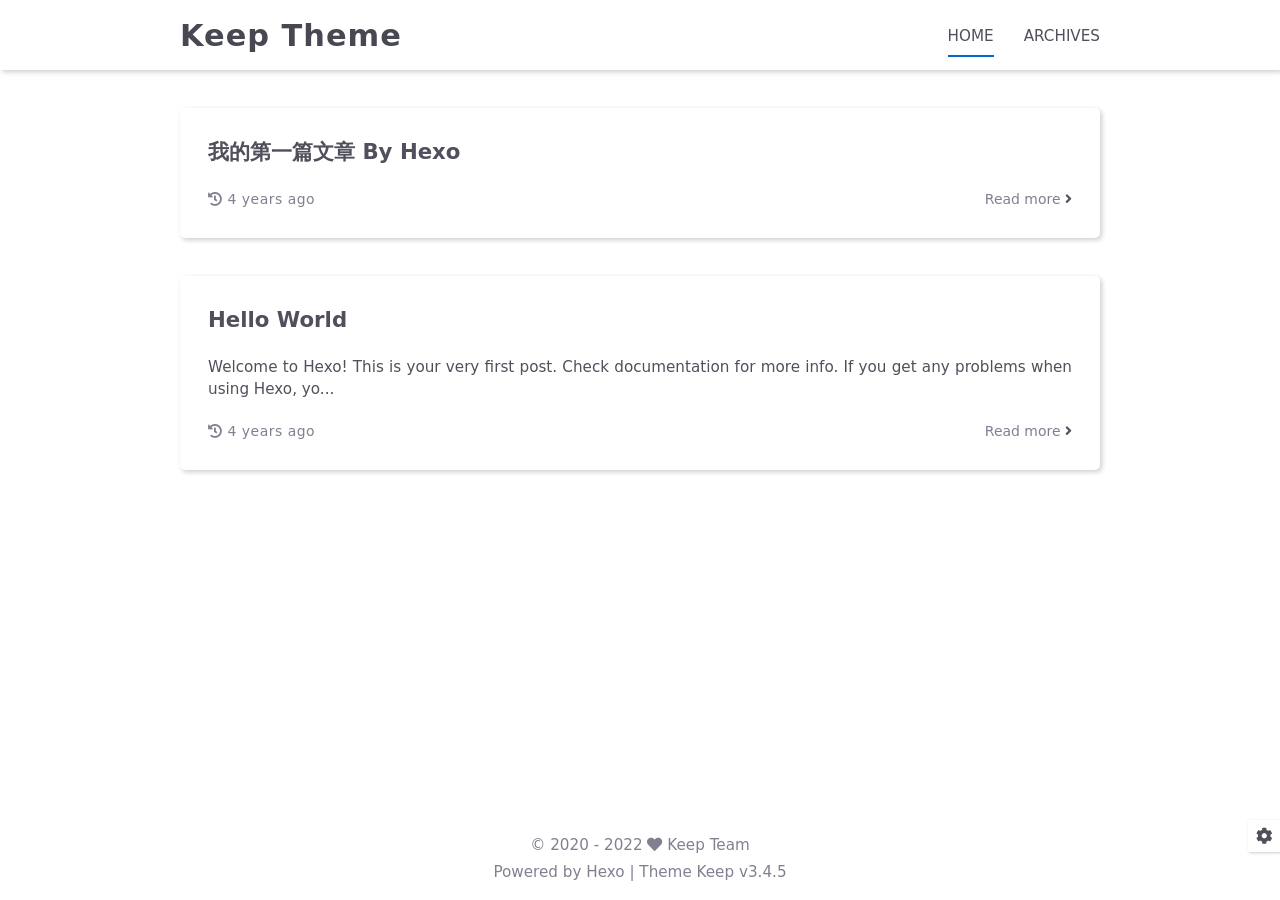
<file: index.html>
<!DOCTYPE html>
<html lang="en">
<head>
    <meta charset="utf-8">
    <meta name="viewport" content="width=device-width, initial-scale=1, maximum-scale=1">
    <meta name="keywords" content="Hexo Theme Keep">
    <meta name="description" content="Hexo Theme Keep">
    <meta name="author" content="Keep Team">
    
    <title>
        
        Keep Theme
    </title>
    
<link rel="stylesheet" href="/css/style.css">

    <link rel="shortcut icon" href="/images/logo.svg">
    
<link rel="stylesheet" href="/css/font-awesome.min.css">

    <script id="hexo-configurations">
    let KEEP = window.KEEP || {};
    KEEP.hexo_config = {"hostname":"example.com","root":"/","language":"en"};
    KEEP.theme_config = {"toc":{"enable":false,"number":false,"expand_all":false,"init_open":false},"style":{"primary_color":"#0066CC","avatar":"/images/avatar.svg","favicon":"/images/logo.svg","article_img_align":"left","left_side_width":"260px","content_max_width":"920px","hover":{"shadow":false,"scale":false},"first_screen":{"enable":false,"background_img":"/images/bg.svg","description":"Keep writing and Keep loving."},"scroll":{"progress_bar":{"enable":false},"percent":{"enable":false}}},"local_search":{"enable":false,"preload":false},"code_copy":{"enable":false,"style":"default"},"pjax":{"enable":false},"lazyload":{"enable":false},"version":"3.4.5"};
    KEEP.language_ago = {"second":"%s seconds ago","minute":"%s minutes ago","hour":"%s hours ago","day":"%s days ago","week":"%s weeks ago","month":"%s months ago","year":"%s years ago"};
  </script>
<meta name="generator" content="Hexo 6.2.0"></head>


<body>
<div class="progress-bar-container">
    

    
</div>


<main class="page-container">

    

    <div class="page-main-content">

        <div class="page-main-content-top">
            <header class="header-wrapper">

    <div class="header-content">
        <div class="left">
            
            <a class="logo-title" href="/">
                Keep Theme
            </a>
        </div>

        <div class="right">
            <div class="pc">
                <ul class="menu-list">
                    
                        <li class="menu-item">
                            <a class="active"
                               href="/"
                            >
                                HOME
                            </a>
                        </li>
                    
                        <li class="menu-item">
                            <a class=""
                               href="/archives"
                            >
                                ARCHIVES
                            </a>
                        </li>
                    
                    
                </ul>
            </div>
            <div class="mobile">
                
                <div class="icon-item menu-bar">
                    <div class="menu-bar-middle"></div>
                </div>
            </div>
        </div>
    </div>

    <div class="header-drawer">
        <ul class="drawer-menu-list">
            
                <li class="drawer-menu-item flex-center">
                    <a class="active"
                       href="/">HOME</a>
                </li>
            
                <li class="drawer-menu-item flex-center">
                    <a class=""
                       href="/archives">ARCHIVES</a>
                </li>
            
        </ul>
    </div>

    <div class="window-mask"></div>

</header>


        </div>

        <div class="page-main-content-middle">

            <div class="main-content">

                
                    <div class="home-content-container fade-in-down-animation">
    <ul class="home-article-list">
        
            <li class="home-article-item">

                

                <h3 class="home-article-title">
                    <a href="/2022/08/05/%E6%88%91%E7%9A%84%E7%AC%AC%E4%B8%80%E7%AF%87%E6%96%87%E7%AB%A0-By-Hexo/">
                        我的第一篇文章 By Hexo
                    </a>
                </h3>

                <div class="home-article-content markdown-body">
                    
                        
                    
                </div>

                <div class="home-article-meta-info-container">
    <div class="home-article-meta-info">
        <span><i class="fas fa-history"></i>&nbsp;<span class="home-article-date" data-date="Fri Aug 05 2022 19:32:21 GMT+0800">2022-08-05</span></span>
        
        
    </div>

    <a href="/2022/08/05/%E6%88%91%E7%9A%84%E7%AC%AC%E4%B8%80%E7%AF%87%E6%96%87%E7%AB%A0-By-Hexo/">Read more&nbsp;<i class="fas fa-angle-right"></i></a>
</div>

            </li>
        
            <li class="home-article-item">

                

                <h3 class="home-article-title">
                    <a href="/2022/08/05/hello-world/">
                        Hello World
                    </a>
                </h3>

                <div class="home-article-content markdown-body">
                    
                        Welcome to Hexo! This is your very first post. Check documentation for more info. If you get any problems when using Hexo, yo...
                    
                </div>

                <div class="home-article-meta-info-container">
    <div class="home-article-meta-info">
        <span><i class="fas fa-history"></i>&nbsp;<span class="home-article-date" data-date="Fri Aug 05 2022 18:38:59 GMT+0800">2022-08-05</span></span>
        
        
    </div>

    <a href="/2022/08/05/hello-world/">Read more&nbsp;<i class="fas fa-angle-right"></i></a>
</div>

            </li>
        
    </ul>

    <div class="home-paginator">
        <div class="paginator">
    

    
</div>

    </div>
</div>


                
            </div>

        </div>

        <div class="page-main-content-bottom">
            <footer class="footer">
    <div class="info-container">
        <div class="copyright-info info-item">
            &copy;
            
              <span>2020</span>
              -
            
            2022&nbsp;<i class="fas fa-heart icon-animate"></i>&nbsp;<a href="/">Keep Team</a>
        </div>
        
        <div class="theme-info info-item">
            Powered by <a target="_blank" href="https://hexo.io">Hexo</a>&nbsp;|&nbsp;Theme&nbsp;<a class="theme-version" target="_blank" href="https://github.com/XPoet/hexo-theme-keep">Keep v3.4.5</a>
        </div>
        
        
    </div>
</footer>

        </div>
    </div>

    

    <div class="right-bottom-side-tools">
        <div class="side-tools-container">
    <ul class="side-tools-list">
        <li class="tools-item tool-font-adjust-plus flex-center">
            <i class="fas fa-search-plus"></i>
        </li>

        <li class="tools-item tool-font-adjust-minus flex-center">
            <i class="fas fa-search-minus"></i>
        </li>

        <li class="tools-item tool-expand-width flex-center">
            <i class="fas fa-arrows-alt-h"></i>
        </li>

        <li class="tools-item tool-dark-light-toggle flex-center">
            <i class="fas fa-moon"></i>
        </li>

        <!-- rss -->
        

        
            <li class="tools-item tool-scroll-to-top flex-center">
                <i class="fas fa-arrow-up"></i>
            </li>
        

        <li class="tools-item tool-scroll-to-bottom flex-center">
            <i class="fas fa-arrow-down"></i>
        </li>
    </ul>

    <ul class="exposed-tools-list">
        <li class="tools-item tool-toggle-show flex-center">
            <i class="fas fa-cog fa-spin"></i>
        </li>
        
    </ul>
</div>

    </div>

    

    <div class="image-viewer-container">
    <img src="">
</div>


    

</main>





<script src="/js/utils.js"></script>

<script src="/js/main.js"></script>

<script src="/js/header-shrink.js"></script>

<script src="/js/back2top.js"></script>

<script src="/js/dark-light-toggle.js"></script>








<div class="post-scripts">
    
</div>



</body>
</html>
</file>
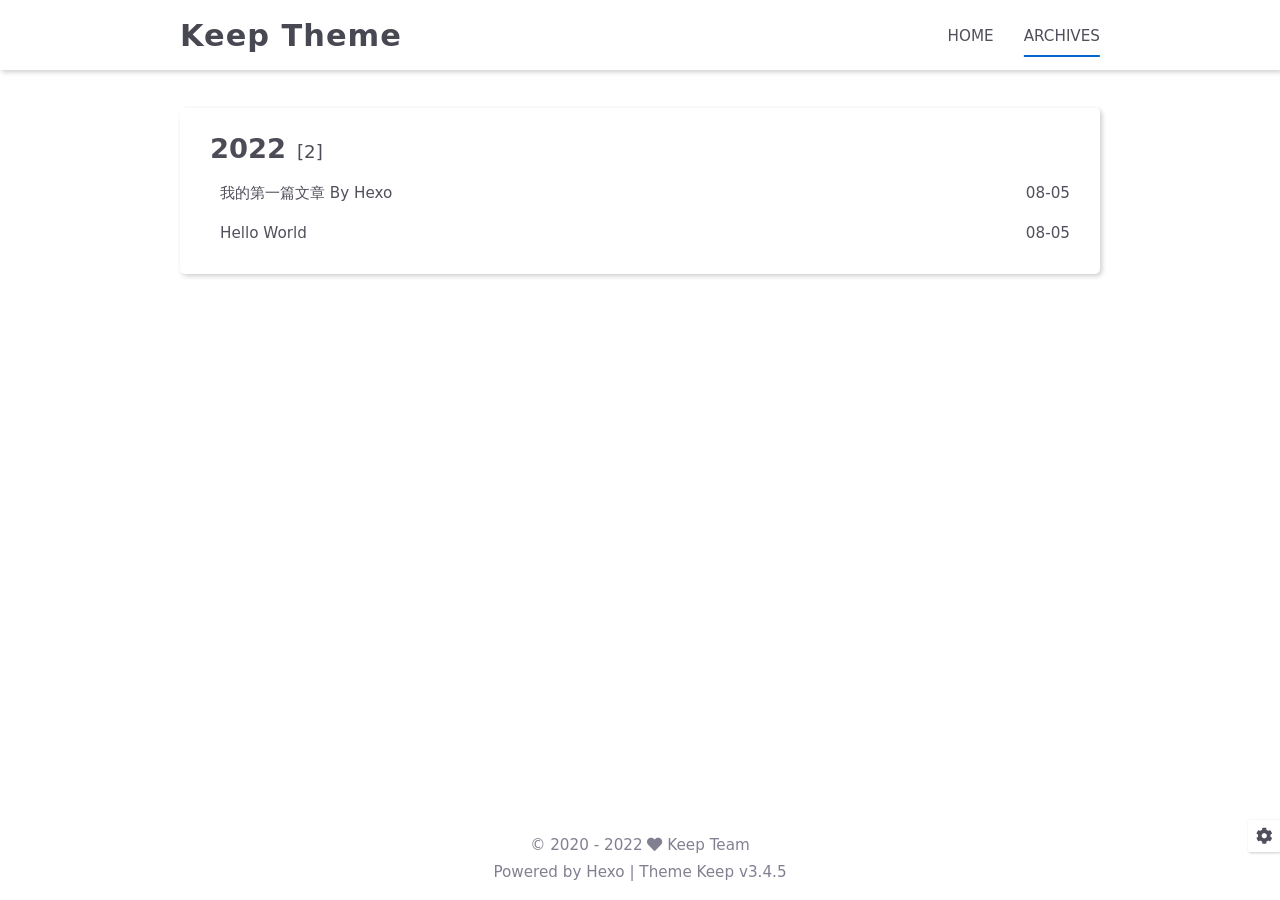
<file: archives/index.html>
<!DOCTYPE html>
<html lang="en">
<head>
    <meta charset="utf-8">
    <meta name="viewport" content="width=device-width, initial-scale=1, maximum-scale=1">
    <meta name="keywords" content="Hexo Theme Keep">
    <meta name="description" content="Hexo Theme Keep">
    <meta name="author" content="Keep Team">
    
    <title>
        
            Archive |
        
        Keep Theme
    </title>
    
<link rel="stylesheet" href="/css/style.css">

    <link rel="shortcut icon" href="/images/logo.svg">
    
<link rel="stylesheet" href="/css/font-awesome.min.css">

    <script id="hexo-configurations">
    let KEEP = window.KEEP || {};
    KEEP.hexo_config = {"hostname":"example.com","root":"/","language":"en"};
    KEEP.theme_config = {"toc":{"enable":false,"number":false,"expand_all":false,"init_open":false},"style":{"primary_color":"#0066CC","avatar":"/images/avatar.svg","favicon":"/images/logo.svg","article_img_align":"left","left_side_width":"260px","content_max_width":"920px","hover":{"shadow":false,"scale":false},"first_screen":{"enable":false,"background_img":"/images/bg.svg","description":"Keep writing and Keep loving."},"scroll":{"progress_bar":{"enable":false},"percent":{"enable":false}}},"local_search":{"enable":false,"preload":false},"code_copy":{"enable":false,"style":"default"},"pjax":{"enable":false},"lazyload":{"enable":false},"version":"3.4.5"};
    KEEP.language_ago = {"second":"%s seconds ago","minute":"%s minutes ago","hour":"%s hours ago","day":"%s days ago","week":"%s weeks ago","month":"%s months ago","year":"%s years ago"};
  </script>
<meta name="generator" content="Hexo 6.2.0"></head>


<body>
<div class="progress-bar-container">
    

    
</div>


<main class="page-container">

    

    <div class="page-main-content">

        <div class="page-main-content-top">
            <header class="header-wrapper">

    <div class="header-content">
        <div class="left">
            
            <a class="logo-title" href="/">
                Keep Theme
            </a>
        </div>

        <div class="right">
            <div class="pc">
                <ul class="menu-list">
                    
                        <li class="menu-item">
                            <a class=""
                               href="/"
                            >
                                HOME
                            </a>
                        </li>
                    
                        <li class="menu-item">
                            <a class="active"
                               href="/archives"
                            >
                                ARCHIVES
                            </a>
                        </li>
                    
                    
                </ul>
            </div>
            <div class="mobile">
                
                <div class="icon-item menu-bar">
                    <div class="menu-bar-middle"></div>
                </div>
            </div>
        </div>
    </div>

    <div class="header-drawer">
        <ul class="drawer-menu-list">
            
                <li class="drawer-menu-item flex-center">
                    <a class=""
                       href="/">HOME</a>
                </li>
            
                <li class="drawer-menu-item flex-center">
                    <a class="active"
                       href="/archives">ARCHIVES</a>
                </li>
            
        </ul>
    </div>

    <div class="window-mask"></div>

</header>


        </div>

        <div class="page-main-content-middle">

            <div class="main-content">

                
                    <div class="fade-in-down-animation">
    <div class="archive-container ">
        
<div class="archive-list-container">
    
        <section class="archive-item">
            <div class="archive-item-header">
                <span class="archive-year">2022</span>
                <span class="archive-year-post-count">[2]</span>
            </div>
            <ul class="article-list">
                
                    <li class="article-item">
                        <a class="article-title"
                           href="/2022/08/05/%E6%88%91%E7%9A%84%E7%AC%AC%E4%B8%80%E7%AF%87%E6%96%87%E7%AB%A0-By-Hexo/"
                        >我的第一篇文章 By Hexo</a>
                        <span class="article-date">08-05</span>
                    </li>
                
                    <li class="article-item">
                        <a class="article-title"
                           href="/2022/08/05/hello-world/"
                        >Hello World</a>
                        <span class="article-date">08-05</span>
                    </li>
                
            </ul>
        </section>
    
</div>

    </div>
</div>

                
            </div>

        </div>

        <div class="page-main-content-bottom">
            <footer class="footer">
    <div class="info-container">
        <div class="copyright-info info-item">
            &copy;
            
              <span>2020</span>
              -
            
            2022&nbsp;<i class="fas fa-heart icon-animate"></i>&nbsp;<a href="/">Keep Team</a>
        </div>
        
        <div class="theme-info info-item">
            Powered by <a target="_blank" href="https://hexo.io">Hexo</a>&nbsp;|&nbsp;Theme&nbsp;<a class="theme-version" target="_blank" href="https://github.com/XPoet/hexo-theme-keep">Keep v3.4.5</a>
        </div>
        
        
    </div>
</footer>

        </div>
    </div>

    

    <div class="right-bottom-side-tools">
        <div class="side-tools-container">
    <ul class="side-tools-list">
        <li class="tools-item tool-font-adjust-plus flex-center">
            <i class="fas fa-search-plus"></i>
        </li>

        <li class="tools-item tool-font-adjust-minus flex-center">
            <i class="fas fa-search-minus"></i>
        </li>

        <li class="tools-item tool-expand-width flex-center">
            <i class="fas fa-arrows-alt-h"></i>
        </li>

        <li class="tools-item tool-dark-light-toggle flex-center">
            <i class="fas fa-moon"></i>
        </li>

        <!-- rss -->
        

        
            <li class="tools-item tool-scroll-to-top flex-center">
                <i class="fas fa-arrow-up"></i>
            </li>
        

        <li class="tools-item tool-scroll-to-bottom flex-center">
            <i class="fas fa-arrow-down"></i>
        </li>
    </ul>

    <ul class="exposed-tools-list">
        <li class="tools-item tool-toggle-show flex-center">
            <i class="fas fa-cog fa-spin"></i>
        </li>
        
    </ul>
</div>

    </div>

    

    <div class="image-viewer-container">
    <img src="">
</div>


    

</main>




<script src="/js/utils.js"></script>

<script src="/js/main.js"></script>

<script src="/js/header-shrink.js"></script>

<script src="/js/back2top.js"></script>

<script src="/js/dark-light-toggle.js"></script>








<div class="post-scripts">
    
</div>



</body>
</html>
</file>
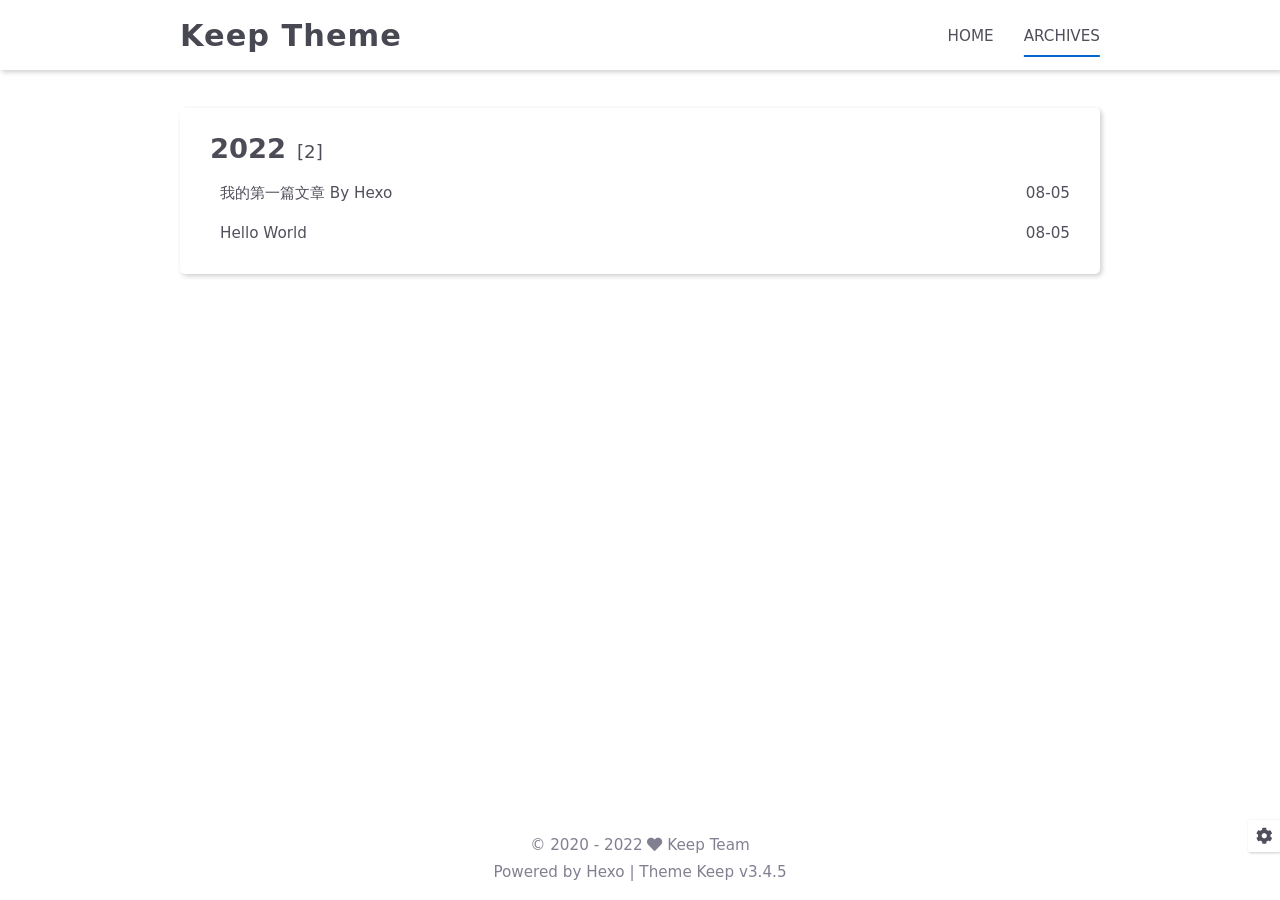
<file: archives/2022/index.html>
<!DOCTYPE html>
<html lang="en">
<head>
    <meta charset="utf-8">
    <meta name="viewport" content="width=device-width, initial-scale=1, maximum-scale=1">
    <meta name="keywords" content="Hexo Theme Keep">
    <meta name="description" content="Hexo Theme Keep">
    <meta name="author" content="Keep Team">
    
    <title>
        
            Archive: 2022 |
        
        Keep Theme
    </title>
    
<link rel="stylesheet" href="/css/style.css">

    <link rel="shortcut icon" href="/images/logo.svg">
    
<link rel="stylesheet" href="/css/font-awesome.min.css">

    <script id="hexo-configurations">
    let KEEP = window.KEEP || {};
    KEEP.hexo_config = {"hostname":"example.com","root":"/","language":"en"};
    KEEP.theme_config = {"toc":{"enable":false,"number":false,"expand_all":false,"init_open":false},"style":{"primary_color":"#0066CC","avatar":"/images/avatar.svg","favicon":"/images/logo.svg","article_img_align":"left","left_side_width":"260px","content_max_width":"920px","hover":{"shadow":false,"scale":false},"first_screen":{"enable":false,"background_img":"/images/bg.svg","description":"Keep writing and Keep loving."},"scroll":{"progress_bar":{"enable":false},"percent":{"enable":false}}},"local_search":{"enable":false,"preload":false},"code_copy":{"enable":false,"style":"default"},"pjax":{"enable":false},"lazyload":{"enable":false},"version":"3.4.5"};
    KEEP.language_ago = {"second":"%s seconds ago","minute":"%s minutes ago","hour":"%s hours ago","day":"%s days ago","week":"%s weeks ago","month":"%s months ago","year":"%s years ago"};
  </script>
<meta name="generator" content="Hexo 6.2.0"></head>


<body>
<div class="progress-bar-container">
    

    
</div>


<main class="page-container">

    

    <div class="page-main-content">

        <div class="page-main-content-top">
            <header class="header-wrapper">

    <div class="header-content">
        <div class="left">
            
            <a class="logo-title" href="/">
                Keep Theme
            </a>
        </div>

        <div class="right">
            <div class="pc">
                <ul class="menu-list">
                    
                        <li class="menu-item">
                            <a class=""
                               href="/"
                            >
                                HOME
                            </a>
                        </li>
                    
                        <li class="menu-item">
                            <a class="active"
                               href="/archives"
                            >
                                ARCHIVES
                            </a>
                        </li>
                    
                    
                </ul>
            </div>
            <div class="mobile">
                
                <div class="icon-item menu-bar">
                    <div class="menu-bar-middle"></div>
                </div>
            </div>
        </div>
    </div>

    <div class="header-drawer">
        <ul class="drawer-menu-list">
            
                <li class="drawer-menu-item flex-center">
                    <a class=""
                       href="/">HOME</a>
                </li>
            
                <li class="drawer-menu-item flex-center">
                    <a class="active"
                       href="/archives">ARCHIVES</a>
                </li>
            
        </ul>
    </div>

    <div class="window-mask"></div>

</header>


        </div>

        <div class="page-main-content-middle">

            <div class="main-content">

                
                    <div class="fade-in-down-animation">
    <div class="archive-container ">
        
<div class="archive-list-container">
    
        <section class="archive-item">
            <div class="archive-item-header">
                <span class="archive-year">2022</span>
                <span class="archive-year-post-count">[2]</span>
            </div>
            <ul class="article-list">
                
                    <li class="article-item">
                        <a class="article-title"
                           href="/2022/08/05/%E6%88%91%E7%9A%84%E7%AC%AC%E4%B8%80%E7%AF%87%E6%96%87%E7%AB%A0-By-Hexo/"
                        >我的第一篇文章 By Hexo</a>
                        <span class="article-date">08-05</span>
                    </li>
                
                    <li class="article-item">
                        <a class="article-title"
                           href="/2022/08/05/hello-world/"
                        >Hello World</a>
                        <span class="article-date">08-05</span>
                    </li>
                
            </ul>
        </section>
    
</div>

    </div>
</div>

                
            </div>

        </div>

        <div class="page-main-content-bottom">
            <footer class="footer">
    <div class="info-container">
        <div class="copyright-info info-item">
            &copy;
            
              <span>2020</span>
              -
            
            2022&nbsp;<i class="fas fa-heart icon-animate"></i>&nbsp;<a href="/">Keep Team</a>
        </div>
        
        <div class="theme-info info-item">
            Powered by <a target="_blank" href="https://hexo.io">Hexo</a>&nbsp;|&nbsp;Theme&nbsp;<a class="theme-version" target="_blank" href="https://github.com/XPoet/hexo-theme-keep">Keep v3.4.5</a>
        </div>
        
        
    </div>
</footer>

        </div>
    </div>

    

    <div class="right-bottom-side-tools">
        <div class="side-tools-container">
    <ul class="side-tools-list">
        <li class="tools-item tool-font-adjust-plus flex-center">
            <i class="fas fa-search-plus"></i>
        </li>

        <li class="tools-item tool-font-adjust-minus flex-center">
            <i class="fas fa-search-minus"></i>
        </li>

        <li class="tools-item tool-expand-width flex-center">
            <i class="fas fa-arrows-alt-h"></i>
        </li>

        <li class="tools-item tool-dark-light-toggle flex-center">
            <i class="fas fa-moon"></i>
        </li>

        <!-- rss -->
        

        
            <li class="tools-item tool-scroll-to-top flex-center">
                <i class="fas fa-arrow-up"></i>
            </li>
        

        <li class="tools-item tool-scroll-to-bottom flex-center">
            <i class="fas fa-arrow-down"></i>
        </li>
    </ul>

    <ul class="exposed-tools-list">
        <li class="tools-item tool-toggle-show flex-center">
            <i class="fas fa-cog fa-spin"></i>
        </li>
        
    </ul>
</div>

    </div>

    

    <div class="image-viewer-container">
    <img src="">
</div>


    

</main>




<script src="/js/utils.js"></script>

<script src="/js/main.js"></script>

<script src="/js/header-shrink.js"></script>

<script src="/js/back2top.js"></script>

<script src="/js/dark-light-toggle.js"></script>








<div class="post-scripts">
    
</div>



</body>
</html>
</file>
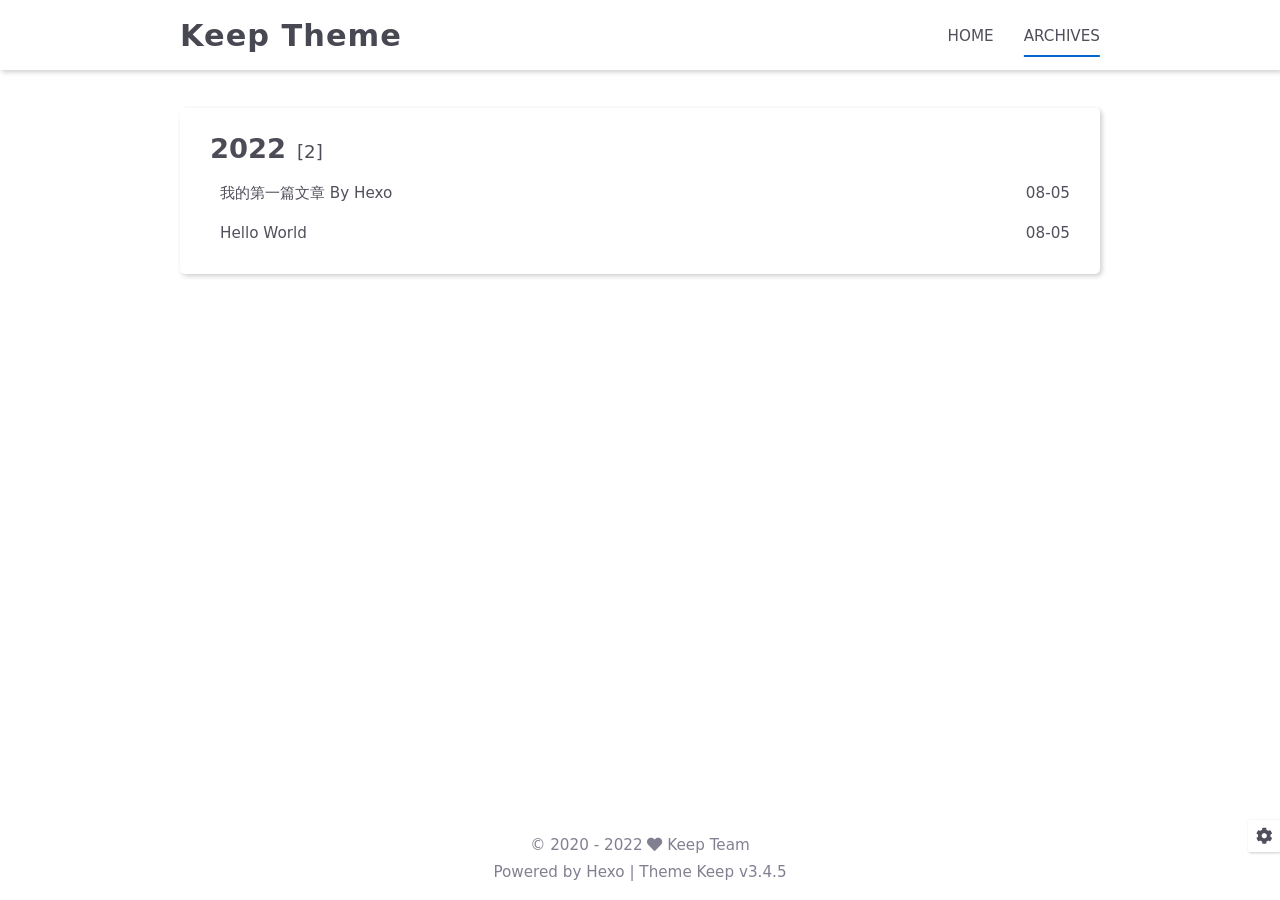
<file: archives/2022/08/index.html>
<!DOCTYPE html>
<html lang="en">
<head>
    <meta charset="utf-8">
    <meta name="viewport" content="width=device-width, initial-scale=1, maximum-scale=1">
    <meta name="keywords" content="Hexo Theme Keep">
    <meta name="description" content="Hexo Theme Keep">
    <meta name="author" content="Keep Team">
    
    <title>
        
            Archive: 2022/8 |
        
        Keep Theme
    </title>
    
<link rel="stylesheet" href="/css/style.css">

    <link rel="shortcut icon" href="/images/logo.svg">
    
<link rel="stylesheet" href="/css/font-awesome.min.css">

    <script id="hexo-configurations">
    let KEEP = window.KEEP || {};
    KEEP.hexo_config = {"hostname":"example.com","root":"/","language":"en"};
    KEEP.theme_config = {"toc":{"enable":false,"number":false,"expand_all":false,"init_open":false},"style":{"primary_color":"#0066CC","avatar":"/images/avatar.svg","favicon":"/images/logo.svg","article_img_align":"left","left_side_width":"260px","content_max_width":"920px","hover":{"shadow":false,"scale":false},"first_screen":{"enable":false,"background_img":"/images/bg.svg","description":"Keep writing and Keep loving."},"scroll":{"progress_bar":{"enable":false},"percent":{"enable":false}}},"local_search":{"enable":false,"preload":false},"code_copy":{"enable":false,"style":"default"},"pjax":{"enable":false},"lazyload":{"enable":false},"version":"3.4.5"};
    KEEP.language_ago = {"second":"%s seconds ago","minute":"%s minutes ago","hour":"%s hours ago","day":"%s days ago","week":"%s weeks ago","month":"%s months ago","year":"%s years ago"};
  </script>
<meta name="generator" content="Hexo 6.2.0"></head>


<body>
<div class="progress-bar-container">
    

    
</div>


<main class="page-container">

    

    <div class="page-main-content">

        <div class="page-main-content-top">
            <header class="header-wrapper">

    <div class="header-content">
        <div class="left">
            
            <a class="logo-title" href="/">
                Keep Theme
            </a>
        </div>

        <div class="right">
            <div class="pc">
                <ul class="menu-list">
                    
                        <li class="menu-item">
                            <a class=""
                               href="/"
                            >
                                HOME
                            </a>
                        </li>
                    
                        <li class="menu-item">
                            <a class="active"
                               href="/archives"
                            >
                                ARCHIVES
                            </a>
                        </li>
                    
                    
                </ul>
            </div>
            <div class="mobile">
                
                <div class="icon-item menu-bar">
                    <div class="menu-bar-middle"></div>
                </div>
            </div>
        </div>
    </div>

    <div class="header-drawer">
        <ul class="drawer-menu-list">
            
                <li class="drawer-menu-item flex-center">
                    <a class=""
                       href="/">HOME</a>
                </li>
            
                <li class="drawer-menu-item flex-center">
                    <a class="active"
                       href="/archives">ARCHIVES</a>
                </li>
            
        </ul>
    </div>

    <div class="window-mask"></div>

</header>


        </div>

        <div class="page-main-content-middle">

            <div class="main-content">

                
                    <div class="fade-in-down-animation">
    <div class="archive-container ">
        
<div class="archive-list-container">
    
        <section class="archive-item">
            <div class="archive-item-header">
                <span class="archive-year">2022</span>
                <span class="archive-year-post-count">[2]</span>
            </div>
            <ul class="article-list">
                
                    <li class="article-item">
                        <a class="article-title"
                           href="/2022/08/05/%E6%88%91%E7%9A%84%E7%AC%AC%E4%B8%80%E7%AF%87%E6%96%87%E7%AB%A0-By-Hexo/"
                        >我的第一篇文章 By Hexo</a>
                        <span class="article-date">08-05</span>
                    </li>
                
                    <li class="article-item">
                        <a class="article-title"
                           href="/2022/08/05/hello-world/"
                        >Hello World</a>
                        <span class="article-date">08-05</span>
                    </li>
                
            </ul>
        </section>
    
</div>

    </div>
</div>

                
            </div>

        </div>

        <div class="page-main-content-bottom">
            <footer class="footer">
    <div class="info-container">
        <div class="copyright-info info-item">
            &copy;
            
              <span>2020</span>
              -
            
            2022&nbsp;<i class="fas fa-heart icon-animate"></i>&nbsp;<a href="/">Keep Team</a>
        </div>
        
        <div class="theme-info info-item">
            Powered by <a target="_blank" href="https://hexo.io">Hexo</a>&nbsp;|&nbsp;Theme&nbsp;<a class="theme-version" target="_blank" href="https://github.com/XPoet/hexo-theme-keep">Keep v3.4.5</a>
        </div>
        
        
    </div>
</footer>

        </div>
    </div>

    

    <div class="right-bottom-side-tools">
        <div class="side-tools-container">
    <ul class="side-tools-list">
        <li class="tools-item tool-font-adjust-plus flex-center">
            <i class="fas fa-search-plus"></i>
        </li>

        <li class="tools-item tool-font-adjust-minus flex-center">
            <i class="fas fa-search-minus"></i>
        </li>

        <li class="tools-item tool-expand-width flex-center">
            <i class="fas fa-arrows-alt-h"></i>
        </li>

        <li class="tools-item tool-dark-light-toggle flex-center">
            <i class="fas fa-moon"></i>
        </li>

        <!-- rss -->
        

        
            <li class="tools-item tool-scroll-to-top flex-center">
                <i class="fas fa-arrow-up"></i>
            </li>
        

        <li class="tools-item tool-scroll-to-bottom flex-center">
            <i class="fas fa-arrow-down"></i>
        </li>
    </ul>

    <ul class="exposed-tools-list">
        <li class="tools-item tool-toggle-show flex-center">
            <i class="fas fa-cog fa-spin"></i>
        </li>
        
    </ul>
</div>

    </div>

    

    <div class="image-viewer-container">
    <img src="">
</div>


    

</main>




<script src="/js/utils.js"></script>

<script src="/js/main.js"></script>

<script src="/js/header-shrink.js"></script>

<script src="/js/back2top.js"></script>

<script src="/js/dark-light-toggle.js"></script>








<div class="post-scripts">
    
</div>



</body>
</html>
</file>
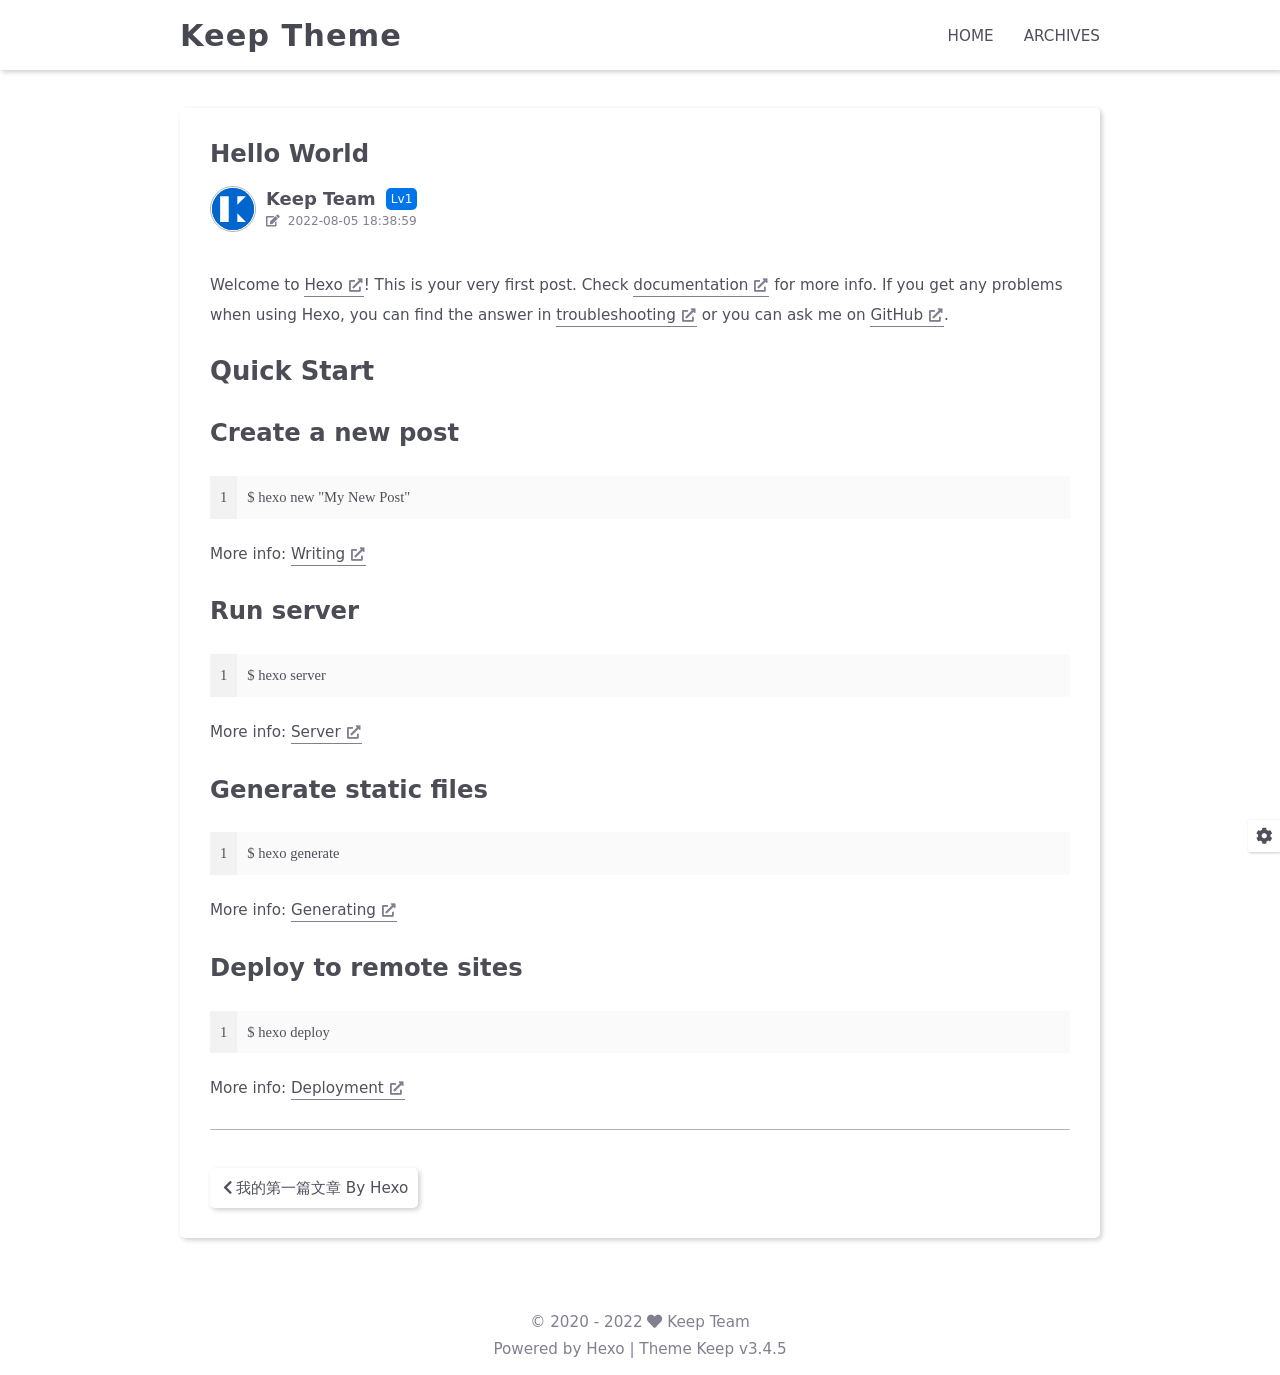
<file: 2022/08/05/hello-world/index.html>
<!DOCTYPE html>
<html lang="en">
<head>
    <meta charset="utf-8">
    <meta name="viewport" content="width=device-width, initial-scale=1, maximum-scale=1">
    <meta name="keywords" content="Hexo Theme Keep">
    <meta name="description" content="Hexo Theme Keep">
    <meta name="author" content="Keep Team">
    
    <title>
        
            Hello World |
        
        Keep Theme
    </title>
    
<link rel="stylesheet" href="/css/style.css">

    <link rel="shortcut icon" href="/images/logo.svg">
    
<link rel="stylesheet" href="/css/font-awesome.min.css">

    <script id="hexo-configurations">
    let KEEP = window.KEEP || {};
    KEEP.hexo_config = {"hostname":"example.com","root":"/","language":"en"};
    KEEP.theme_config = {"toc":{"enable":false,"number":false,"expand_all":false,"init_open":false},"style":{"primary_color":"#0066CC","avatar":"/images/avatar.svg","favicon":"/images/logo.svg","article_img_align":"left","left_side_width":"260px","content_max_width":"920px","hover":{"shadow":false,"scale":false},"first_screen":{"enable":false,"background_img":"/images/bg.svg","description":"Keep writing and Keep loving."},"scroll":{"progress_bar":{"enable":false},"percent":{"enable":false}}},"local_search":{"enable":false,"preload":false},"code_copy":{"enable":false,"style":"default"},"pjax":{"enable":false},"lazyload":{"enable":false},"version":"3.4.5"};
    KEEP.language_ago = {"second":"%s seconds ago","minute":"%s minutes ago","hour":"%s hours ago","day":"%s days ago","week":"%s weeks ago","month":"%s months ago","year":"%s years ago"};
  </script>
<meta name="generator" content="Hexo 6.2.0"></head>


<body>
<div class="progress-bar-container">
    

    
</div>


<main class="page-container">

    

    <div class="page-main-content">

        <div class="page-main-content-top">
            <header class="header-wrapper">

    <div class="header-content">
        <div class="left">
            
            <a class="logo-title" href="/">
                Keep Theme
            </a>
        </div>

        <div class="right">
            <div class="pc">
                <ul class="menu-list">
                    
                        <li class="menu-item">
                            <a class=""
                               href="/"
                            >
                                HOME
                            </a>
                        </li>
                    
                        <li class="menu-item">
                            <a class=""
                               href="/archives"
                            >
                                ARCHIVES
                            </a>
                        </li>
                    
                    
                </ul>
            </div>
            <div class="mobile">
                
                <div class="icon-item menu-bar">
                    <div class="menu-bar-middle"></div>
                </div>
            </div>
        </div>
    </div>

    <div class="header-drawer">
        <ul class="drawer-menu-list">
            
                <li class="drawer-menu-item flex-center">
                    <a class=""
                       href="/">HOME</a>
                </li>
            
                <li class="drawer-menu-item flex-center">
                    <a class=""
                       href="/archives">ARCHIVES</a>
                </li>
            
        </ul>
    </div>

    <div class="window-mask"></div>

</header>


        </div>

        <div class="page-main-content-middle">

            <div class="main-content">

                
                    <div class="fade-in-down-animation">
    <div class="article-content-container">

        <div class="article-title">
            <span class="title-hover-animation">Hello World</span>
        </div>

        
            <div class="article-header">
                <div class="avatar">
                    <img src="/images/avatar.svg">
                </div>
                <div class="info">
                    <div class="author">
                        <span class="name">Keep Team</span>
                        
                            <span class="author-label">Lv1</span>
                        
                    </div>
                    <div class="meta-info">
                        <div class="article-meta-info">
    <span class="article-date article-meta-item">
        <i class="fas fa-edit"></i>&nbsp;
        <span class="pc">2022-08-05 18:38:59</span>
        <span class="mobile">2022-08-05 18:38</span>
    </span>
    
    

    
    
    
    
</div>

                    </div>
                </div>
            </div>
        

        <div class="article-content markdown-body">
            <p>Welcome to <a class="link"   target="_blank" rel="noopener" href="https://hexo.io/" >Hexo<i class="fas fa-external-link-alt"></i></a>! This is your very first post. Check <a class="link"   target="_blank" rel="noopener" href="https://hexo.io/docs/" >documentation<i class="fas fa-external-link-alt"></i></a> for more info. If you get any problems when using Hexo, you can find the answer in <a class="link"   target="_blank" rel="noopener" href="https://hexo.io/docs/troubleshooting.html" >troubleshooting<i class="fas fa-external-link-alt"></i></a> or you can ask me on <a class="link"   target="_blank" rel="noopener" href="https://github.com/hexojs/hexo/issues" >GitHub<i class="fas fa-external-link-alt"></i></a>.</p>
<h2 id="Quick-Start"><a href="#Quick-Start" class="headerlink" title="Quick Start"></a>Quick Start</h2><h3 id="Create-a-new-post"><a href="#Create-a-new-post" class="headerlink" title="Create a new post"></a>Create a new post</h3><figure class="highlight bash"><table><tr><td class="gutter"><pre><span class="line">1</span><br></pre></td><td class="code"><pre><span class="line">$ hexo new <span class="string">&quot;My New Post&quot;</span></span><br></pre></td></tr></table></figure>

<p>More info: <a class="link"   target="_blank" rel="noopener" href="https://hexo.io/docs/writing.html" >Writing<i class="fas fa-external-link-alt"></i></a></p>
<h3 id="Run-server"><a href="#Run-server" class="headerlink" title="Run server"></a>Run server</h3><figure class="highlight bash"><table><tr><td class="gutter"><pre><span class="line">1</span><br></pre></td><td class="code"><pre><span class="line">$ hexo server</span><br></pre></td></tr></table></figure>

<p>More info: <a class="link"   target="_blank" rel="noopener" href="https://hexo.io/docs/server.html" >Server<i class="fas fa-external-link-alt"></i></a></p>
<h3 id="Generate-static-files"><a href="#Generate-static-files" class="headerlink" title="Generate static files"></a>Generate static files</h3><figure class="highlight bash"><table><tr><td class="gutter"><pre><span class="line">1</span><br></pre></td><td class="code"><pre><span class="line">$ hexo generate</span><br></pre></td></tr></table></figure>

<p>More info: <a class="link"   target="_blank" rel="noopener" href="https://hexo.io/docs/generating.html" >Generating<i class="fas fa-external-link-alt"></i></a></p>
<h3 id="Deploy-to-remote-sites"><a href="#Deploy-to-remote-sites" class="headerlink" title="Deploy to remote sites"></a>Deploy to remote sites</h3><figure class="highlight bash"><table><tr><td class="gutter"><pre><span class="line">1</span><br></pre></td><td class="code"><pre><span class="line">$ hexo deploy</span><br></pre></td></tr></table></figure>

<p>More info: <a class="link"   target="_blank" rel="noopener" href="https://hexo.io/docs/one-command-deployment.html" >Deployment<i class="fas fa-external-link-alt"></i></a></p>

        </div>

        

        

        
            <div class="article-nav">
                
                    <div class="article-prev">
                        <a class="prev"
                           rel="prev"
                           href="/2022/08/05/%E6%88%91%E7%9A%84%E7%AC%AC%E4%B8%80%E7%AF%87%E6%96%87%E7%AB%A0-By-Hexo/"
                        >
                            <span class="left arrow-icon flex-center">
                              <i class="fas fa-chevron-left"></i>
                            </span>
                            <span class="title flex-center">
                                <span class="post-nav-title-item">我的第一篇文章 By Hexo</span>
                                <span class="post-nav-item">Prev posts</span>
                            </span>
                        </a>
                    </div>
                
                
            </div>
        

        
    </div>
</div>


                
            </div>

        </div>

        <div class="page-main-content-bottom">
            <footer class="footer">
    <div class="info-container">
        <div class="copyright-info info-item">
            &copy;
            
              <span>2020</span>
              -
            
            2022&nbsp;<i class="fas fa-heart icon-animate"></i>&nbsp;<a href="/">Keep Team</a>
        </div>
        
        <div class="theme-info info-item">
            Powered by <a target="_blank" href="https://hexo.io">Hexo</a>&nbsp;|&nbsp;Theme&nbsp;<a class="theme-version" target="_blank" href="https://github.com/XPoet/hexo-theme-keep">Keep v3.4.5</a>
        </div>
        
        
    </div>
</footer>

        </div>
    </div>

    
        <div class="post-tools">
            <div class="post-tools-container">
    <ul class="tools-list">
        <!-- TOC aside toggle -->
        

        <!-- go comment -->
        
    </ul>
</div>

        </div>
    

    <div class="right-bottom-side-tools">
        <div class="side-tools-container">
    <ul class="side-tools-list">
        <li class="tools-item tool-font-adjust-plus flex-center">
            <i class="fas fa-search-plus"></i>
        </li>

        <li class="tools-item tool-font-adjust-minus flex-center">
            <i class="fas fa-search-minus"></i>
        </li>

        <li class="tools-item tool-expand-width flex-center">
            <i class="fas fa-arrows-alt-h"></i>
        </li>

        <li class="tools-item tool-dark-light-toggle flex-center">
            <i class="fas fa-moon"></i>
        </li>

        <!-- rss -->
        

        
            <li class="tools-item tool-scroll-to-top flex-center">
                <i class="fas fa-arrow-up"></i>
            </li>
        

        <li class="tools-item tool-scroll-to-bottom flex-center">
            <i class="fas fa-arrow-down"></i>
        </li>
    </ul>

    <ul class="exposed-tools-list">
        <li class="tools-item tool-toggle-show flex-center">
            <i class="fas fa-cog fa-spin"></i>
        </li>
        
    </ul>
</div>

    </div>

    

    <div class="image-viewer-container">
    <img src="">
</div>


    

</main>




<script src="/js/utils.js"></script>

<script src="/js/main.js"></script>

<script src="/js/header-shrink.js"></script>

<script src="/js/back2top.js"></script>

<script src="/js/dark-light-toggle.js"></script>








<div class="post-scripts">
    
</div>



</body>
</html>
</file>
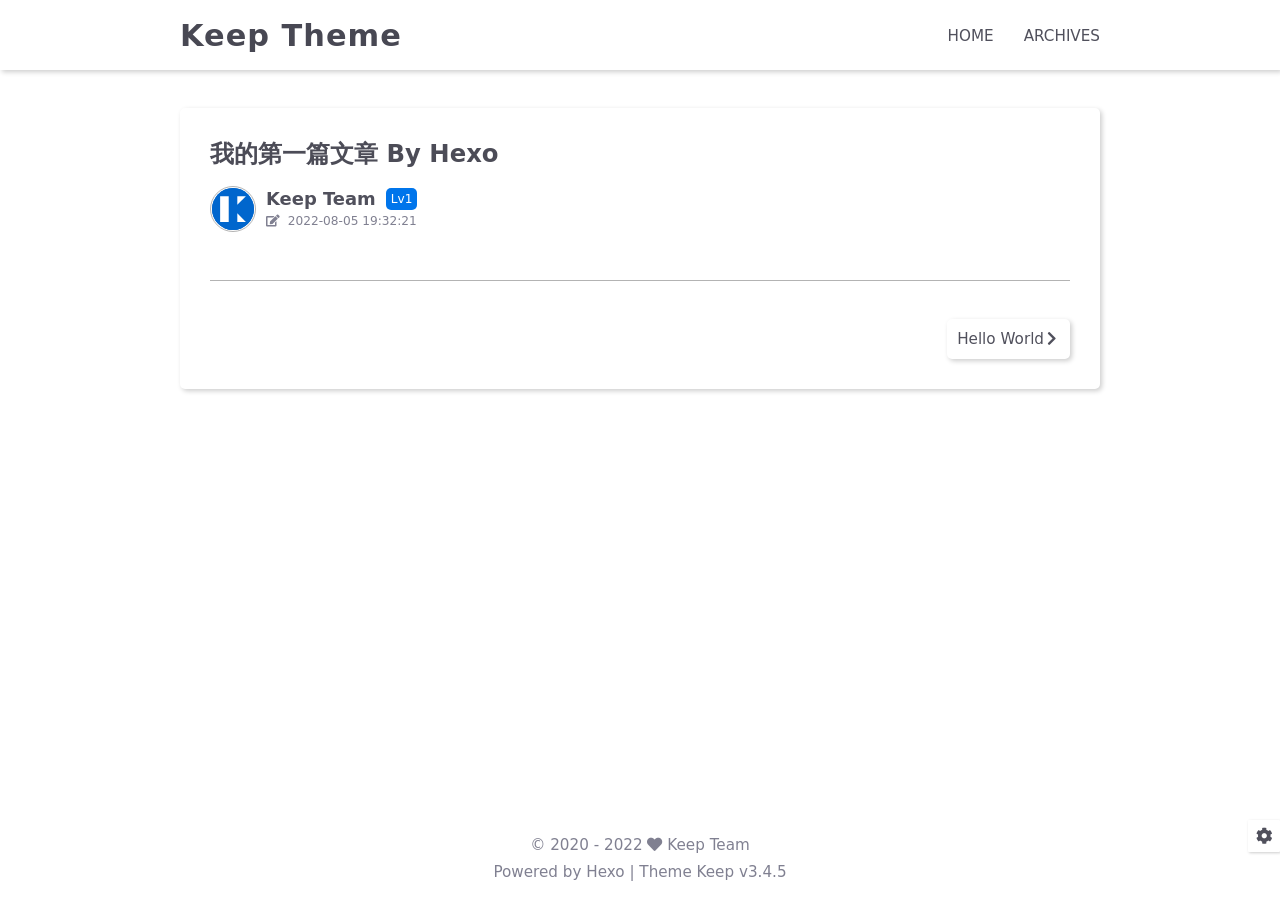
<file: 2022/08/05/我的第一篇文章-By-Hexo/index.html>
<!DOCTYPE html>
<html lang="en">
<head>
    <meta charset="utf-8">
    <meta name="viewport" content="width=device-width, initial-scale=1, maximum-scale=1">
    <meta name="keywords" content="Hexo Theme Keep">
    <meta name="description" content="Hexo Theme Keep">
    <meta name="author" content="Keep Team">
    
    <title>
        
            我的第一篇文章 By Hexo |
        
        Keep Theme
    </title>
    
<link rel="stylesheet" href="/css/style.css">

    <link rel="shortcut icon" href="/images/logo.svg">
    
<link rel="stylesheet" href="/css/font-awesome.min.css">

    <script id="hexo-configurations">
    let KEEP = window.KEEP || {};
    KEEP.hexo_config = {"hostname":"example.com","root":"/","language":"en"};
    KEEP.theme_config = {"toc":{"enable":false,"number":false,"expand_all":false,"init_open":false},"style":{"primary_color":"#0066CC","avatar":"/images/avatar.svg","favicon":"/images/logo.svg","article_img_align":"left","left_side_width":"260px","content_max_width":"920px","hover":{"shadow":false,"scale":false},"first_screen":{"enable":false,"background_img":"/images/bg.svg","description":"Keep writing and Keep loving."},"scroll":{"progress_bar":{"enable":false},"percent":{"enable":false}}},"local_search":{"enable":false,"preload":false},"code_copy":{"enable":false,"style":"default"},"pjax":{"enable":false},"lazyload":{"enable":false},"version":"3.4.5"};
    KEEP.language_ago = {"second":"%s seconds ago","minute":"%s minutes ago","hour":"%s hours ago","day":"%s days ago","week":"%s weeks ago","month":"%s months ago","year":"%s years ago"};
  </script>
<meta name="generator" content="Hexo 6.2.0"></head>


<body>
<div class="progress-bar-container">
    

    
</div>


<main class="page-container">

    

    <div class="page-main-content">

        <div class="page-main-content-top">
            <header class="header-wrapper">

    <div class="header-content">
        <div class="left">
            
            <a class="logo-title" href="/">
                Keep Theme
            </a>
        </div>

        <div class="right">
            <div class="pc">
                <ul class="menu-list">
                    
                        <li class="menu-item">
                            <a class=""
                               href="/"
                            >
                                HOME
                            </a>
                        </li>
                    
                        <li class="menu-item">
                            <a class=""
                               href="/archives"
                            >
                                ARCHIVES
                            </a>
                        </li>
                    
                    
                </ul>
            </div>
            <div class="mobile">
                
                <div class="icon-item menu-bar">
                    <div class="menu-bar-middle"></div>
                </div>
            </div>
        </div>
    </div>

    <div class="header-drawer">
        <ul class="drawer-menu-list">
            
                <li class="drawer-menu-item flex-center">
                    <a class=""
                       href="/">HOME</a>
                </li>
            
                <li class="drawer-menu-item flex-center">
                    <a class=""
                       href="/archives">ARCHIVES</a>
                </li>
            
        </ul>
    </div>

    <div class="window-mask"></div>

</header>


        </div>

        <div class="page-main-content-middle">

            <div class="main-content">

                
                    <div class="fade-in-down-animation">
    <div class="article-content-container">

        <div class="article-title">
            <span class="title-hover-animation">我的第一篇文章 By Hexo</span>
        </div>

        
            <div class="article-header">
                <div class="avatar">
                    <img src="/images/avatar.svg">
                </div>
                <div class="info">
                    <div class="author">
                        <span class="name">Keep Team</span>
                        
                            <span class="author-label">Lv1</span>
                        
                    </div>
                    <div class="meta-info">
                        <div class="article-meta-info">
    <span class="article-date article-meta-item">
        <i class="fas fa-edit"></i>&nbsp;
        <span class="pc">2022-08-05 19:32:21</span>
        <span class="mobile">2022-08-05 19:32</span>
    </span>
    
    

    
    
    
    
</div>

                    </div>
                </div>
            </div>
        

        <div class="article-content markdown-body">
            
        </div>

        

        

        
            <div class="article-nav">
                
                
                    <div class="article-next">
                        <a class="next"
                           rel="next"
                           href="/2022/08/05/hello-world/"
                        >
                            <span class="title flex-center">
                                <span class="post-nav-title-item">Hello World</span>
                                <span class="post-nav-item">Next posts</span>
                            </span>
                            <span class="right arrow-icon flex-center">
                              <i class="fas fa-chevron-right"></i>
                            </span>
                        </a>
                    </div>
                
            </div>
        

        
    </div>
</div>


                
            </div>

        </div>

        <div class="page-main-content-bottom">
            <footer class="footer">
    <div class="info-container">
        <div class="copyright-info info-item">
            &copy;
            
              <span>2020</span>
              -
            
            2022&nbsp;<i class="fas fa-heart icon-animate"></i>&nbsp;<a href="/">Keep Team</a>
        </div>
        
        <div class="theme-info info-item">
            Powered by <a target="_blank" href="https://hexo.io">Hexo</a>&nbsp;|&nbsp;Theme&nbsp;<a class="theme-version" target="_blank" href="https://github.com/XPoet/hexo-theme-keep">Keep v3.4.5</a>
        </div>
        
        
    </div>
</footer>

        </div>
    </div>

    
        <div class="post-tools">
            <div class="post-tools-container">
    <ul class="tools-list">
        <!-- TOC aside toggle -->
        

        <!-- go comment -->
        
    </ul>
</div>

        </div>
    

    <div class="right-bottom-side-tools">
        <div class="side-tools-container">
    <ul class="side-tools-list">
        <li class="tools-item tool-font-adjust-plus flex-center">
            <i class="fas fa-search-plus"></i>
        </li>

        <li class="tools-item tool-font-adjust-minus flex-center">
            <i class="fas fa-search-minus"></i>
        </li>

        <li class="tools-item tool-expand-width flex-center">
            <i class="fas fa-arrows-alt-h"></i>
        </li>

        <li class="tools-item tool-dark-light-toggle flex-center">
            <i class="fas fa-moon"></i>
        </li>

        <!-- rss -->
        

        
            <li class="tools-item tool-scroll-to-top flex-center">
                <i class="fas fa-arrow-up"></i>
            </li>
        

        <li class="tools-item tool-scroll-to-bottom flex-center">
            <i class="fas fa-arrow-down"></i>
        </li>
    </ul>

    <ul class="exposed-tools-list">
        <li class="tools-item tool-toggle-show flex-center">
            <i class="fas fa-cog fa-spin"></i>
        </li>
        
    </ul>
</div>

    </div>

    

    <div class="image-viewer-container">
    <img src="">
</div>


    

</main>




<script src="/js/utils.js"></script>

<script src="/js/main.js"></script>

<script src="/js/header-shrink.js"></script>

<script src="/js/back2top.js"></script>

<script src="/js/dark-light-toggle.js"></script>








<div class="post-scripts">
    
</div>



</body>
</html>
</file>
<file: css/style.css>
:root {
  --background-color: #fff;
  --second-background-color: #f7f7f7;
  --primary-color: #06c;
  --first-text-color: #484853;
  --second-text-color: #4c4c57;
  --third-text-color: #808091;
  --fourth-text-color: #ededef;
  --default-text-color: #50505c;
  --border-color: #b3b3b3;
  --selection-color: #0075eb;
  --shadow-color: rgba(0,0,0,0.2);
  --shadow-hover-color: rgba(0,0,0,0.28);
  --scrollbar-color: #595967;
  --scroll-bar-bg-color: #e6e6e6;
  --link-color: #484853;
  --copyright-info-color: #c03;
  --avatar-background-color: #06c;
  --pjax-progress-bar-color: linear-gradient(45deg, #f10006, #ef5b00, #e59c01, #19ca05, #00cab5, #0264c8, #c303c3);
}
@media (prefers-color-scheme: light) {
  :root {
    --background-color: #fff;
    --second-background-color: #f7f7f7;
    --primary-color: #06c;
    --first-text-color: #484853;
    --second-text-color: #4c4c57;
    --third-text-color: #808091;
    --fourth-text-color: #ededef;
    --default-text-color: #50505c;
    --border-color: #b3b3b3;
    --selection-color: #0075eb;
    --shadow-color: rgba(0,0,0,0.2);
    --shadow-hover-color: rgba(0,0,0,0.28);
    --scrollbar-color: #595967;
    --scroll-bar-bg-color: #e6e6e6;
    --link-color: #484853;
    --copyright-info-color: #c03;
    --avatar-background-color: #06c;
    --pjax-progress-bar-color: linear-gradient(45deg, #f10006, #ef5b00, #e59c01, #19ca05, #00cab5, #0264c8, #c303c3);
  }
}
@media (prefers-color-scheme: dark) {
  :root {
    --background-color: #383940;
    --second-background-color: #32333a;
    --primary-color: #06c;
    --first-text-color: #d2d2d7;
    --second-text-color: #cbcbd1;
    --third-text-color: #9595a2;
    --fourth-text-color: #242429;
    --default-text-color: #bebec6;
    --border-color: #5c5e6a;
    --selection-color: #0075eb;
    --shadow-color: rgba(128,128,128,0.2);
    --shadow-hover-color: rgba(128,128,128,0.28);
    --scrollbar-color: #32333a;
    --scroll-bar-bg-color: #5c5e6a;
    --link-color: #c5c5cc;
    --copyright-info-color: #a30029;
    --avatar-background-color: #005cb8;
    --pjax-progress-bar-color: linear-gradient(45deg, #ea404a, #ea722f, #e9a71f, #67e559, #18ecec, #1b85f1, #ee1dee);
  }
}
.light-mode {
  --background-color: #fff;
  --second-background-color: #f7f7f7;
  --primary-color: #06c;
  --first-text-color: #484853;
  --second-text-color: #4c4c57;
  --third-text-color: #808091;
  --fourth-text-color: #ededef;
  --default-text-color: #50505c;
  --border-color: #b3b3b3;
  --selection-color: #0075eb;
  --shadow-color: rgba(0,0,0,0.2);
  --shadow-hover-color: rgba(0,0,0,0.28);
  --scrollbar-color: #595967;
  --scroll-bar-bg-color: #e6e6e6;
  --link-color: #484853;
  --copyright-info-color: #c03;
  --avatar-background-color: #06c;
  --pjax-progress-bar-color: linear-gradient(45deg, #f10006, #ef5b00, #e59c01, #19ca05, #00cab5, #0264c8, #c303c3);
}
.dark-mode {
  --background-color: #383940;
  --second-background-color: #32333a;
  --primary-color: #06c;
  --first-text-color: #d2d2d7;
  --second-text-color: #cbcbd1;
  --third-text-color: #9595a2;
  --fourth-text-color: #242429;
  --default-text-color: #bebec6;
  --border-color: #5c5e6a;
  --selection-color: #0075eb;
  --shadow-color: rgba(128,128,128,0.2);
  --shadow-hover-color: rgba(128,128,128,0.28);
  --scrollbar-color: #32333a;
  --scroll-bar-bg-color: #5c5e6a;
  --link-color: #c5c5cc;
  --copyright-info-color: #a30029;
  --avatar-background-color: #005cb8;
  --pjax-progress-bar-color: linear-gradient(45deg, #ea404a, #ea722f, #e9a71f, #67e559, #18ecec, #1b85f1, #ee1dee);
}
.fade-in-down-animation {
  animation-fill-mode: both;
  animation-duration: 1s;
  animation-name: fade-in-down;
}
.title-hover-animation {
  display: inline-block;
  position: relative;
  border-bottom: none;
  line-height: 1.3;
  vertical-align: top;
  color: var(--second-text-color);
}
.title-hover-animation::before {
  content: "";
  position: absolute;
  width: 100%;
  height: 2px;
  bottom: -4px;
  left: 0;
  background-color: var(--second-text-color);
  visibility: hidden;
  transform: scaleX(0);
  transition-property: color, background, box-shadow, border-color, visibility, transform;
  transition-delay: 0s, 0s, 0s, 0s, 0s, 0s;
  transition-duration: 0.2s, 0.2s, 0.2s, 0.2s, 0.2s, 0.2s;
  transition-timing-function: ease, ease, ease, ease, ease-in-out, ease-in-out;
}
.title-hover-animation:hover::before {
  visibility: visible;
  transform: scaleX(1);
}
@-moz-keyframes fade-in-down {
  0% {
    opacity: 0;
    transform: translateY(-50px);
  }
  100% {
    opacity: 1;
    transform: translateY(0);
  }
}
@-webkit-keyframes fade-in-down {
  0% {
    opacity: 0;
    transform: translateY(-50px);
  }
  100% {
    opacity: 1;
    transform: translateY(0);
  }
}
@-o-keyframes fade-in-down {
  0% {
    opacity: 0;
    transform: translateY(-50px);
  }
  100% {
    opacity: 1;
    transform: translateY(0);
  }
}
@keyframes fade-in-down {
  0% {
    opacity: 0;
    transform: translateY(-50px);
  }
  100% {
    opacity: 1;
    transform: translateY(0);
  }
}
@-moz-keyframes icon-animate {
  0%, 100% {
    transform: scale(1);
  }
  10%, 30% {
    transform: scale(0.88);
  }
  20%, 40%, 60%, 80% {
    transform: scale(1.08);
  }
  50%, 70% {
    transform: scale(1.08);
  }
}
@-webkit-keyframes icon-animate {
  0%, 100% {
    transform: scale(1);
  }
  10%, 30% {
    transform: scale(0.88);
  }
  20%, 40%, 60%, 80% {
    transform: scale(1.08);
  }
  50%, 70% {
    transform: scale(1.08);
  }
}
@-o-keyframes icon-animate {
  0%, 100% {
    transform: scale(1);
  }
  10%, 30% {
    transform: scale(0.88);
  }
  20%, 40%, 60%, 80% {
    transform: scale(1.08);
  }
  50%, 70% {
    transform: scale(1.08);
  }
}
@keyframes icon-animate {
  0%, 100% {
    transform: scale(1);
  }
  10%, 30% {
    transform: scale(0.88);
  }
  20%, 40%, 60%, 80% {
    transform: scale(1.08);
  }
  50%, 70% {
    transform: scale(1.08);
  }
}
* {
  transition-property: color, background, box-shadow, border-color;
  transition-delay: 0s, 0s, 0s, 0s;
  transition-duration: 0.2s, 0.2s, 0.2s, 0.2s;
  transition-timing-function: ease, ease, ease, ease;
}
*::-webkit-scrollbar {
  width: 6px;
  height: 6px;
  transition: all 0.2s ease;
}
*::-webkit-scrollbar-thumb {
  background: var(--scrollbar-color);
  border-radius: 1px;
}
*::-webkit-scrollbar-track {
  background: var(--scroll-bar-bg-color);
}
html,
body {
  position: relative;
  width: 100%;
  height: 100%;
  margin: 0;
  padding: 0;
  color: var(--default-text-color);
  background: var(--background-color);
  font-family: Optima-Regular, Optima, -apple-system, system-ui, Segoe UI, Roboto, Ubuntu, Cantarell, Noto Sans, sans-serif, BlinkMacSystemFont, Helvetica Neue, PingFang SC, Hiragino Sans GB, Microsoft YaHei, Arial;
  font-weight: 400;
  font-size: 15.2px;
  line-height: 22px;
}
html::-webkit-scrollbar,
body::-webkit-scrollbar {
  width: 8px;
  height: 8px;
}
@media (max-width: 780px) {
  html,
  body {
    font-size: 14.591999999999999px;
    line-height: 21.119999999999997px;
  }
}
@media (max-width: 500px) {
  html,
  body {
    font-size: 13.68px;
    line-height: 19.8px;
  }
}
::selection {
  background: var(--selection-color);
  color: #fff;
}
ul,
ol,
li {
  padding: 0;
  margin: 0;
  list-style: none;
}
a {
  text-decoration: none;
  color: var(--default-text-color);
}
a i,
a span {
  color: var(--default-text-color);
}
a:hover,
a:active {
  text-decoration: none !important;
  color: var(--primary-color);
}
a:hover i,
a:active i,
a:hover span,
a:active span {
  color: var(--primary-color);
}
img[lazyload] {
  padding: 10px;
  margin: 20px auto !important;
  cursor: not-allowed;
  pointer-events: none;
}
button {
  padding: 0;
  margin: 0;
  border: 0;
  outline: none;
  cursor: pointer;
  background: transparent;
}
.btn {
  display: inline-block;
  position: relative;
  text-align: center;
  cursor: pointer;
  white-space: nowrap;
  border-radius: 5px;
  padding: 8px 16px;
  background: var(--background-color);
  box-shadow: 2px 2px 5px var(--shadow-color);
  transition-property: color, background, box-shadow, border-color, transform;
  transition-delay: 0s, 0s, 0s, 0s, 0s;
  transition-duration: 0.2s, 0.2s, 0.2s, 0.2s, 0.2s;
  transition-timing-function: ease, ease, ease, ease, linear;
}
.btn:hover {
  color: var(--background-color);
  background: var(--primary-color);
}
.flex-center {
  display: flex;
  justify-content: center;
  align-items: center;
}
.clear {
  clear: both;
}
.markdown-body {
  font-size: 1rem;
}
.markdown-body blockquote {
  box-sizing: border-box;
  border-left: 5px solid var(--default-text-color);
  margin: 20px 0;
  color: var(--default-text-color);
  background: var(--second-background-color);
}
.markdown-body blockquote p,
.markdown-body blockquote ul,
.markdown-body blockquote ol {
  padding: 5px 5px 5px 10px;
}
.markdown-body p {
  line-height: 2;
  color: var(--default-text-color);
}
.markdown-body a {
  position: relative;
  outline: 0;
  text-decoration: none;
  overflow-wrap: break-word;
  cursor: pointer;
  border-bottom: 1px solid var(--third-text-color);
  box-sizing: border-box;
  padding-bottom: 2px;
}
.markdown-body a .fas,
.markdown-body a .far,
.markdown-body a fab {
  margin: 0 2px 0 6px;
  position: relative;
  color: var(--third-text-color);
  font-size: 0.88rem;
}
.markdown-body a:hover {
  text-decoration: underline;
}
.markdown-body a:hover::after {
  background: var(--primary-color);
}
.markdown-body strong {
  color: var(--default-text-color);
}
.markdown-body em {
  color: var(--default-text-color);
}
.markdown-body ul > li,
.markdown-body ol > li {
  margin-left: 16px;
  line-height: 2rem;
}
.markdown-body ul li {
  list-style: disc;
}
.markdown-body ul li ul li {
  list-style: circle;
}
.markdown-body ul li ul li ul li {
  list-style: square;
}
.markdown-body ol li {
  list-style: decimal;
}
.markdown-body ol li ol li {
  list-style: upper-alpha;
}
.markdown-body ol li ol li ol li {
  list-style: upper-roman;
}
.markdown-body li {
  color: var(--default-text-color);
}
.markdown-body h1,
.markdown-body h2,
.markdown-body h3,
.markdown-body h4,
.markdown-body h5,
.markdown-body h6 {
  color: var(--second-text-color);
  line-height: 1.5;
}
@media (max-width: 780px) {
  .markdown-body h1,
  .markdown-body h2,
  .markdown-body h3,
  .markdown-body h4,
  .markdown-body h5,
  .markdown-body h6 {
    line-height: 1.25;
  }
}
.markdown-body h1 {
  font-size: 1.8rem;
  font-weight: 600;
}
@media (max-width: 780px) {
  .markdown-body h1 {
    font-size: 1.7rem;
  }
}
.markdown-body h2 {
  font-size: 1.7rem;
  font-weight: 600;
}
@media (max-width: 780px) {
  .markdown-body h2 {
    font-size: 1.6rem;
  }
}
.markdown-body h3 {
  font-size: 1.6rem;
  font-weight: 550;
}
@media (max-width: 780px) {
  .markdown-body h3 {
    font-size: 1.5rem;
  }
}
.markdown-body h4 {
  font-size: 1.5rem;
  font-weight: 550;
}
@media (max-width: 780px) {
  .markdown-body h4 {
    font-size: 1.4rem;
  }
}
.markdown-body h5 {
  font-size: 1.28rem;
  font-weight: 500;
}
@media (max-width: 780px) {
  .markdown-body h5 {
    font-size: 1.18rem;
  }
}
.markdown-body h6 {
  font-size: 1.2rem;
  font-weight: 500;
  line-height: 1.2;
}
@media (max-width: 780px) {
  .markdown-body h6 {
    font-size: 1.1rem;
    line-height: 1.1;
  }
}
.markdown-body img {
  box-sizing: border-box;
  max-width: 100%;
  cursor: zoom-in;
  display: block;
  box-shadow: 0 0 2px var(--shadow-color);
  transition-property: color, background, box-shadow, border-color, padding, margin;
  transition-delay: 0s, 0s, 0s, 0s, 0s, 0s;
  transition-duration: 0.2s, 0.2s, 0.2s, 0.2s, 0.2s, 0.2s;
  transition-timing-function: ease, ease, ease, ease, linear, linear;
  margin: 10px 0 2px;
}
.markdown-body > table {
  border-spacing: 0;
  border-collapse: collapse;
  width: 100%;
  overflow: auto;
}
.markdown-body > table td,
.markdown-body > table th {
  padding: 0;
}
.markdown-body > table th {
  font-weight: 600;
}
.markdown-body > table td,
.markdown-body > table th {
  padding: 6px 13px;
  border: 1px solid var(--border-color);
}
.markdown-body > table tr {
  background-color: var(--background-color);
  border: 1px solid var(--fourth-text-color);
}
.markdown-body > table tr:nth-child(2n) {
  background-color: var(--second-background-color);
}
:root {
  --background-color: #fff;
  --second-background-color: #f7f7f7;
  --primary-color: #06c;
  --first-text-color: #484853;
  --second-text-color: #4c4c57;
  --third-text-color: #808091;
  --fourth-text-color: #ededef;
  --default-text-color: #50505c;
  --border-color: #b3b3b3;
  --selection-color: #0075eb;
  --shadow-color: rgba(0,0,0,0.2);
  --shadow-hover-color: rgba(0,0,0,0.28);
  --scrollbar-color: #595967;
  --scroll-bar-bg-color: #e6e6e6;
  --link-color: #484853;
  --copyright-info-color: #c03;
  --avatar-background-color: #06c;
  --pjax-progress-bar-color: linear-gradient(45deg, #f10006, #ef5b00, #e59c01, #19ca05, #00cab5, #0264c8, #c303c3);
}
@media (prefers-color-scheme: light) {
  :root {
    --background-color: #fff;
    --second-background-color: #f7f7f7;
    --primary-color: #06c;
    --first-text-color: #484853;
    --second-text-color: #4c4c57;
    --third-text-color: #808091;
    --fourth-text-color: #ededef;
    --default-text-color: #50505c;
    --border-color: #b3b3b3;
    --selection-color: #0075eb;
    --shadow-color: rgba(0,0,0,0.2);
    --shadow-hover-color: rgba(0,0,0,0.28);
    --scrollbar-color: #595967;
    --scroll-bar-bg-color: #e6e6e6;
    --link-color: #484853;
    --copyright-info-color: #c03;
    --avatar-background-color: #06c;
    --pjax-progress-bar-color: linear-gradient(45deg, #f10006, #ef5b00, #e59c01, #19ca05, #00cab5, #0264c8, #c303c3);
  }
}
@media (prefers-color-scheme: dark) {
  :root {
    --background-color: #383940;
    --second-background-color: #32333a;
    --primary-color: #06c;
    --first-text-color: #d2d2d7;
    --second-text-color: #cbcbd1;
    --third-text-color: #9595a2;
    --fourth-text-color: #242429;
    --default-text-color: #bebec6;
    --border-color: #5c5e6a;
    --selection-color: #0075eb;
    --shadow-color: rgba(128,128,128,0.2);
    --shadow-hover-color: rgba(128,128,128,0.28);
    --scrollbar-color: #32333a;
    --scroll-bar-bg-color: #5c5e6a;
    --link-color: #c5c5cc;
    --copyright-info-color: #a30029;
    --avatar-background-color: #005cb8;
    --pjax-progress-bar-color: linear-gradient(45deg, #ea404a, #ea722f, #e9a71f, #67e559, #18ecec, #1b85f1, #ee1dee);
  }
}
.light-mode {
  --background-color: #fff;
  --second-background-color: #f7f7f7;
  --primary-color: #06c;
  --first-text-color: #484853;
  --second-text-color: #4c4c57;
  --third-text-color: #808091;
  --fourth-text-color: #ededef;
  --default-text-color: #50505c;
  --border-color: #b3b3b3;
  --selection-color: #0075eb;
  --shadow-color: rgba(0,0,0,0.2);
  --shadow-hover-color: rgba(0,0,0,0.28);
  --scrollbar-color: #595967;
  --scroll-bar-bg-color: #e6e6e6;
  --link-color: #484853;
  --copyright-info-color: #c03;
  --avatar-background-color: #06c;
  --pjax-progress-bar-color: linear-gradient(45deg, #f10006, #ef5b00, #e59c01, #19ca05, #00cab5, #0264c8, #c303c3);
}
.dark-mode {
  --background-color: #383940;
  --second-background-color: #32333a;
  --primary-color: #06c;
  --first-text-color: #d2d2d7;
  --second-text-color: #cbcbd1;
  --third-text-color: #9595a2;
  --fourth-text-color: #242429;
  --default-text-color: #bebec6;
  --border-color: #5c5e6a;
  --selection-color: #0075eb;
  --shadow-color: rgba(128,128,128,0.2);
  --shadow-hover-color: rgba(128,128,128,0.28);
  --scrollbar-color: #32333a;
  --scroll-bar-bg-color: #5c5e6a;
  --link-color: #c5c5cc;
  --copyright-info-color: #a30029;
  --avatar-background-color: #005cb8;
  --pjax-progress-bar-color: linear-gradient(45deg, #ea404a, #ea722f, #e9a71f, #67e559, #18ecec, #1b85f1, #ee1dee);
}
:root {
  --code-foreground: #535360;
  --code-background: #f2f2f2;
  --highlight-background: #fafafa;
  --highlight-foreground: #535360;
  --highlight-comment: #8e908c;
  --highlight-red: #c82829;
  --highlight-orange: #f5871f;
  --highlight-yellow: #eab700;
  --highlight-green: #718c00;
  --highlight-aqua: #3e999f;
  --highlight-blue: #4271ae;
  --highlight-purple: #8959a8;
  --highlight-gutter-color: #585865;
  --highlight-gutter-bg-color: #f2f2f2;
}
@media (prefers-color-scheme: light) {
  :root {
    --code-foreground: #535360;
    --code-background: #f2f2f2;
    --highlight-background: #fafafa;
    --highlight-foreground: #535360;
    --highlight-comment: #8e908c;
    --highlight-red: #c82829;
    --highlight-orange: #f5871f;
    --highlight-yellow: #eab700;
    --highlight-green: #718c00;
    --highlight-aqua: #3e999f;
    --highlight-blue: #4271ae;
    --highlight-purple: #8959a8;
    --highlight-gutter-color: #585865;
    --highlight-gutter-bg-color: #f2f2f2;
  }
}
@media (prefers-color-scheme: dark) {
  :root {
    --code-foreground: #bfbfc7;
    --code-background: #32333a;
    --highlight-background: #34343b;
    --highlight-foreground: #bfbfc7;
    --highlight-comment: #969896;
    --highlight-red: #c66;
    --highlight-orange: #de935f;
    --highlight-yellow: #f0c674;
    --highlight-green: #b5bd68;
    --highlight-aqua: #8abeb7;
    --highlight-blue: #81a2be;
    --highlight-purple: #b294bb;
    --highlight-gutter-color: #c1c1c9;
    --highlight-gutter-bg-color: #32333a;
  }
}
.light-mode {
  --code-foreground: #535360;
  --code-background: #f2f2f2;
  --highlight-background: #fafafa;
  --highlight-foreground: #535360;
  --highlight-comment: #8e908c;
  --highlight-red: #c82829;
  --highlight-orange: #f5871f;
  --highlight-yellow: #eab700;
  --highlight-green: #718c00;
  --highlight-aqua: #3e999f;
  --highlight-blue: #4271ae;
  --highlight-purple: #8959a8;
  --highlight-gutter-color: #585865;
  --highlight-gutter-bg-color: #f2f2f2;
}
.dark-mode {
  --code-foreground: #bfbfc7;
  --code-background: #32333a;
  --highlight-background: #34343b;
  --highlight-foreground: #bfbfc7;
  --highlight-comment: #969896;
  --highlight-red: #c66;
  --highlight-orange: #de935f;
  --highlight-yellow: #f0c674;
  --highlight-green: #b5bd68;
  --highlight-aqua: #8abeb7;
  --highlight-blue: #81a2be;
  --highlight-purple: #b294bb;
  --highlight-gutter-color: #c1c1c9;
  --highlight-gutter-bg-color: #32333a;
}
pre,
.highlight {
  overflow: auto;
  margin: 20px 0;
  padding: 0;
  font-size: 0.96rem;
  line-height: 1.5rem;
  color: var(--highlight-foreground);
  background: var(--highlight-background);
}
pre,
code {
  font-family: "Source Code Pro", consolas, Menlo;
}
code {
  padding: 5px;
  word-wrap: break-word;
  border-radius: 2px;
  font-size: 0.96rem;
  color: var(--code-foreground);
  background: var(--code-background);
}
pre {
  padding: 10px;
}
pre code {
  padding: 0;
  color: var(--highlight-foreground);
  background: none;
  text-shadow: none;
}
.highlight {
  border-radius: 1px;
}
.highlight pre {
  border: none;
  margin: 0;
  padding: 10px 0;
}
.highlight table {
  margin: 0;
  width: auto;
  border: none;
  border-spacing: unset;
}
.highlight td {
  border: none;
  padding: 0;
}
.highlight figcaption {
  font-size: 1rem;
  color: var(--highlight-foreground);
  line-height: 1rem;
  margin-bottom: 1rem;
}
.highlight figcaption a {
  float: right;
  color: var(--highlight-foreground);
}
.highlight figcaption a:hover {
  border-bottom-color: var(--highlight-foreground);
}
.highlight .gutter pre {
  padding-left: 10px;
  padding-right: 10px;
  color: var(--highlight-gutter-color);
  text-align: center;
  background-color: var(--highlight-gutter-bg-color);
}
.highlight .code pre {
  width: 100%;
  padding-left: 10px;
  padding-right: 10px;
  background-color: var(--highlight-background);
}
.highlight .line {
  height: 20px;
  color: var(--default-text-color);
}
.highlight .line .attr {
  color: var(--default-text-color);
}
.highlight .line .string {
  color: var(--default-text-color);
}
.gutter {
  -webkit-user-select: none;
  -moz-user-select: none;
  -ms-user-select: none;
  user-select: none;
}
.gist table {
  width: auto;
}
.gist table td {
  border: none;
}
pre .deletion {
  background: var(--highlight-deletion);
}
pre .addition {
  background: var(--highlight-addition);
}
pre .meta {
  color: var(--highlight-purple);
}
pre .comment {
  color: var(--highlight-comment);
}
pre .variable,
pre .attribute,
pre .tag,
pre .regexp,
pre .ruby .constant,
pre .xml .tag .title,
pre .xml .pi,
pre .xml .doctype,
pre .html .doctype,
pre .css .id,
pre .css .class,
pre .css .pseudo {
  color: var(--highlight-red);
}
pre .number,
pre .preprocessor,
pre .built_in,
pre .literal,
pre .params,
pre .constant,
pre .command {
  color: var(--highlight-orange);
}
pre .ruby .class .title,
pre .css .rules .attribute,
pre .string,
pre .value,
pre .inheritance,
pre .header,
pre .ruby .symbol,
pre .xml .cdata,
pre .special,
pre .number,
pre .formula {
  color: var(--highlight-green);
}
pre .title,
pre .css .hexcolor {
  color: var(--highlight-aqua);
}
pre .function,
pre .python .decorator,
pre .python .title,
pre .ruby .function .title,
pre .ruby .title .keyword,
pre .perl .sub,
pre .javascript .title,
pre .coffeescript .title {
  color: var(--highlight-blue);
}
pre .keyword,
pre .javascript .function {
  color: var(--highlight-purple);
}
.highlight-container {
  position: relative;
}
.highlight-container:hover .copy-btn,
.highlight-container .copy-btn:focus {
  opacity: 1;
}
.copy-btn {
  cursor: pointer;
  display: inline-block;
  font-weight: bold;
  line-height: 1.8;
  opacity: 0;
  outline: 0;
  padding: 2px 6px;
  position: absolute;
  vertical-align: middle;
  white-space: nowrap;
  font-size: 1rem;
  color: var(--default-text-color);
  -moz-user-select: none;
  -ms-user-select: none;
  -webkit-user-select: none;
  user-select: none;
  transition-property: color, background, box-shadow, border-color, opacity;
  transition-delay: 0s, 0s, 0s, 0s, 0s;
  transition-duration: 0.2s, 0.2s, 0.2s, 0.2s, 0.2s;
  transition-timing-function: ease, ease, ease, ease, ease-in-out;
  background: var(--background-color);
  border: 0;
  right: 0;
  top: 0;
}
:root {
  --background-color: #fff;
  --second-background-color: #f7f7f7;
  --primary-color: #06c;
  --first-text-color: #484853;
  --second-text-color: #4c4c57;
  --third-text-color: #808091;
  --fourth-text-color: #ededef;
  --default-text-color: #50505c;
  --border-color: #b3b3b3;
  --selection-color: #0075eb;
  --shadow-color: rgba(0,0,0,0.2);
  --shadow-hover-color: rgba(0,0,0,0.28);
  --scrollbar-color: #595967;
  --scroll-bar-bg-color: #e6e6e6;
  --link-color: #484853;
  --copyright-info-color: #c03;
  --avatar-background-color: #06c;
  --pjax-progress-bar-color: linear-gradient(45deg, #f10006, #ef5b00, #e59c01, #19ca05, #00cab5, #0264c8, #c303c3);
}
@media (prefers-color-scheme: light) {
  :root {
    --background-color: #fff;
    --second-background-color: #f7f7f7;
    --primary-color: #06c;
    --first-text-color: #484853;
    --second-text-color: #4c4c57;
    --third-text-color: #808091;
    --fourth-text-color: #ededef;
    --default-text-color: #50505c;
    --border-color: #b3b3b3;
    --selection-color: #0075eb;
    --shadow-color: rgba(0,0,0,0.2);
    --shadow-hover-color: rgba(0,0,0,0.28);
    --scrollbar-color: #595967;
    --scroll-bar-bg-color: #e6e6e6;
    --link-color: #484853;
    --copyright-info-color: #c03;
    --avatar-background-color: #06c;
    --pjax-progress-bar-color: linear-gradient(45deg, #f10006, #ef5b00, #e59c01, #19ca05, #00cab5, #0264c8, #c303c3);
  }
}
@media (prefers-color-scheme: dark) {
  :root {
    --background-color: #383940;
    --second-background-color: #32333a;
    --primary-color: #06c;
    --first-text-color: #d2d2d7;
    --second-text-color: #cbcbd1;
    --third-text-color: #9595a2;
    --fourth-text-color: #242429;
    --default-text-color: #bebec6;
    --border-color: #5c5e6a;
    --selection-color: #0075eb;
    --shadow-color: rgba(128,128,128,0.2);
    --shadow-hover-color: rgba(128,128,128,0.28);
    --scrollbar-color: #32333a;
    --scroll-bar-bg-color: #5c5e6a;
    --link-color: #c5c5cc;
    --copyright-info-color: #a30029;
    --avatar-background-color: #005cb8;
    --pjax-progress-bar-color: linear-gradient(45deg, #ea404a, #ea722f, #e9a71f, #67e559, #18ecec, #1b85f1, #ee1dee);
  }
}
.light-mode {
  --background-color: #fff;
  --second-background-color: #f7f7f7;
  --primary-color: #06c;
  --first-text-color: #484853;
  --second-text-color: #4c4c57;
  --third-text-color: #808091;
  --fourth-text-color: #ededef;
  --default-text-color: #50505c;
  --border-color: #b3b3b3;
  --selection-color: #0075eb;
  --shadow-color: rgba(0,0,0,0.2);
  --shadow-hover-color: rgba(0,0,0,0.28);
  --scrollbar-color: #595967;
  --scroll-bar-bg-color: #e6e6e6;
  --link-color: #484853;
  --copyright-info-color: #c03;
  --avatar-background-color: #06c;
  --pjax-progress-bar-color: linear-gradient(45deg, #f10006, #ef5b00, #e59c01, #19ca05, #00cab5, #0264c8, #c303c3);
}
.dark-mode {
  --background-color: #383940;
  --second-background-color: #32333a;
  --primary-color: #06c;
  --first-text-color: #d2d2d7;
  --second-text-color: #cbcbd1;
  --third-text-color: #9595a2;
  --fourth-text-color: #242429;
  --default-text-color: #bebec6;
  --border-color: #5c5e6a;
  --selection-color: #0075eb;
  --shadow-color: rgba(128,128,128,0.2);
  --shadow-hover-color: rgba(128,128,128,0.28);
  --scrollbar-color: #32333a;
  --scroll-bar-bg-color: #5c5e6a;
  --link-color: #c5c5cc;
  --copyright-info-color: #a30029;
  --avatar-background-color: #005cb8;
  --pjax-progress-bar-color: linear-gradient(45deg, #ea404a, #ea722f, #e9a71f, #67e559, #18ecec, #1b85f1, #ee1dee);
}
:root {
  --code-foreground: #535360;
  --code-background: #f2f2f2;
  --highlight-background: #fafafa;
  --highlight-foreground: #535360;
  --highlight-comment: #8e908c;
  --highlight-red: #c82829;
  --highlight-orange: #f5871f;
  --highlight-yellow: #eab700;
  --highlight-green: #718c00;
  --highlight-aqua: #3e999f;
  --highlight-blue: #4271ae;
  --highlight-purple: #8959a8;
  --highlight-gutter-color: #585865;
  --highlight-gutter-bg-color: #f2f2f2;
}
@media (prefers-color-scheme: light) {
  :root {
    --code-foreground: #535360;
    --code-background: #f2f2f2;
    --highlight-background: #fafafa;
    --highlight-foreground: #535360;
    --highlight-comment: #8e908c;
    --highlight-red: #c82829;
    --highlight-orange: #f5871f;
    --highlight-yellow: #eab700;
    --highlight-green: #718c00;
    --highlight-aqua: #3e999f;
    --highlight-blue: #4271ae;
    --highlight-purple: #8959a8;
    --highlight-gutter-color: #585865;
    --highlight-gutter-bg-color: #f2f2f2;
  }
}
@media (prefers-color-scheme: dark) {
  :root {
    --code-foreground: #bfbfc7;
    --code-background: #32333a;
    --highlight-background: #34343b;
    --highlight-foreground: #bfbfc7;
    --highlight-comment: #969896;
    --highlight-red: #c66;
    --highlight-orange: #de935f;
    --highlight-yellow: #f0c674;
    --highlight-green: #b5bd68;
    --highlight-aqua: #8abeb7;
    --highlight-blue: #81a2be;
    --highlight-purple: #b294bb;
    --highlight-gutter-color: #c1c1c9;
    --highlight-gutter-bg-color: #32333a;
  }
}
.light-mode {
  --code-foreground: #535360;
  --code-background: #f2f2f2;
  --highlight-background: #fafafa;
  --highlight-foreground: #535360;
  --highlight-comment: #8e908c;
  --highlight-red: #c82829;
  --highlight-orange: #f5871f;
  --highlight-yellow: #eab700;
  --highlight-green: #718c00;
  --highlight-aqua: #3e999f;
  --highlight-blue: #4271ae;
  --highlight-purple: #8959a8;
  --highlight-gutter-color: #585865;
  --highlight-gutter-bg-color: #f2f2f2;
}
.dark-mode {
  --code-foreground: #bfbfc7;
  --code-background: #32333a;
  --highlight-background: #34343b;
  --highlight-foreground: #bfbfc7;
  --highlight-comment: #969896;
  --highlight-red: #c66;
  --highlight-orange: #de935f;
  --highlight-yellow: #f0c674;
  --highlight-green: #b5bd68;
  --highlight-aqua: #8abeb7;
  --highlight-blue: #81a2be;
  --highlight-purple: #b294bb;
  --highlight-gutter-color: #c1c1c9;
  --highlight-gutter-bg-color: #32333a;
}
.page-container {
  position: relative;
  box-sizing: border-box;
  width: 100%;
  height: auto;
  background: var(--background-color);
  transition-property: color, background, box-shadow, border-color, padding-left;
  transition-delay: 0s, 0s, 0s, 0s, 0s;
  transition-duration: 0.2s, 0.2s, 0.2s, 0.2s, 0.3s;
  transition-timing-function: ease, ease, ease, ease, ease-out;
}
@media (max-width: 780px) {
  .page-container {
    padding-left: 0 !important;
  }
}
.page-container .page-main-content {
  padding-top: 70px;
  position: relative;
}
.header-shrink .page-container .page-main-content {
  padding-top: 50.4px;
}
@media (max-width: 780px) {
  .header-shrink .page-container .page-main-content {
    padding-top: 45.36px;
  }
}
@media (max-width: 500px) {
  .header-shrink .page-container .page-main-content {
    padding-top: 40.32px;
  }
}
@media (max-width: 780px) {
  .page-container .page-main-content {
    padding-top: 63px;
  }
}
@media (max-width: 500px) {
  .page-container .page-main-content {
    padding-top: 56px;
  }
}
.page-container .page-main-content .page-main-content-top {
  position: fixed;
  top: 0;
  right: 0;
  width: 100%;
  height: 70px;
  z-index: 1005;
  box-sizing: border-box;
  transition-property: color, background, box-shadow, border-color, transform, padding-left, height;
  transition-delay: 0s, 0s, 0s, 0s, 0s, 0s, 0s;
  transition-duration: 0.2s, 0.2s, 0.2s, 0.2s, 0.3s, 0.2s, 0.2s;
  transition-timing-function: ease, ease, ease, ease, ease-out, linear, ease;
}
.page-container .page-main-content .page-main-content-top.hide {
  transform: translateY(-105%);
}
.header-shrink .page-container .page-main-content .page-main-content-top {
  height: 50.4px;
}
@media (max-width: 780px) {
  .header-shrink .page-container .page-main-content .page-main-content-top {
    height: 45.36px;
  }
}
@media (max-width: 500px) {
  .header-shrink .page-container .page-main-content .page-main-content-top {
    height: 40.32px;
  }
}
@media (max-width: 780px) {
  .page-container .page-main-content .page-main-content-top {
    height: 63px;
    padding-left: 0 !important;
  }
}
@media (max-width: 500px) {
  .page-container .page-main-content .page-main-content-top {
    height: 56px;
  }
}
.page-container .page-main-content .page-main-content-middle {
  box-sizing: border-box;
  width: 100%;
  display: flex;
  justify-content: center;
  padding: 38px 0;
}
@media (max-width: 780px) {
  .page-container .page-main-content .page-main-content-middle {
    padding: 30.400000000000002px 0;
  }
}
@media (max-width: 500px) {
  .page-container .page-main-content .page-main-content-middle {
    padding: 22.8px 0;
  }
}
.page-container .page-main-content .page-main-content-middle .main-content {
  position: relative;
  box-sizing: border-box;
  width: 80%;
  max-width: 920px;
  height: 100%;
}
@media (max-width: 780px) {
  .page-container .page-main-content .page-main-content-middle .main-content {
    width: 86%;
  }
}
@media (max-width: 500px) {
  .page-container .page-main-content .page-main-content-middle .main-content {
    width: 90%;
  }
}
.page-container .page-main-content .page-main-content-bottom {
  width: 100%;
}
.page-container .page-aside {
  position: fixed;
  top: 0;
  bottom: 0;
  left: -260px;
  width: 260px;
  height: 100%;
  z-index: 1006;
  overflow-y: auto;
  padding: 20px;
  box-sizing: border-box;
  background: var(--background-color);
  box-shadow: 2px 2px 5px var(--shadow-color);
  transition-property: color, background, box-shadow, border-color, left, transform;
  transition-delay: 0s, 0s, 0s, 0s, 0s, 0s;
  transition-duration: 0.2s, 0.2s, 0.2s, 0.2s, 0.3s, 0.2s;
  transition-timing-function: ease, ease, ease, ease, ease-out, linear;
}
@media (max-width: 780px) {
  .page-container .page-aside {
    left: 0 !important;
    display: none !important;
  }
}
.page-container .post-tools {
  position: fixed;
  top: 108px;
  right: 38px;
  transition-property: color, background, box-shadow, border-color, top;
  transition-delay: 0s, 0s, 0s, 0s, 0s;
  transition-duration: 0.2s, 0.2s, 0.2s, 0.2s, 0.2s;
  transition-timing-function: ease, ease, ease, ease, ease;
}
.header-shrink .page-container .post-tools {
  top: 88.4px;
}
@media (max-width: 780px) {
  .header-shrink .page-container .post-tools {
    top: 83.36px;
  }
}
@media (max-width: 500px) {
  .header-shrink .page-container .post-tools {
    top: 78.32px;
  }
}
@media (max-width: 780px) {
  .page-container .post-tools {
    top: 101px;
    right: 10px;
    transform: scale(0.82);
    transform-origin: right top;
  }
}
@media (max-width: 500px) {
  .page-container .post-tools {
    top: 94px;
    right: 5px;
    transform: scale(0.72);
  }
}
.page-container .right-bottom-side-tools {
  position: fixed;
  bottom: 5%;
  right: 0;
}
.search-pop-overlay {
  position: fixed;
  display: flex;
  height: 100%;
  width: 100%;
  left: 0;
  top: 0;
  background: rgba(0,0,0,0);
  visibility: hidden;
  z-index: 1008;
  transition-property: color, background, box-shadow, border-color, visibility, background;
  transition-delay: 0s, 0s, 0s, 0s, 0s, 0s;
  transition-duration: 0.2s, 0.2s, 0.2s, 0.2s, 0.3s, 0.3s;
  transition-timing-function: ease, ease, ease, ease, ease, ease;
}
.search-pop-overlay.active {
  visibility: visible;
  background: rgba(0,0,0,0.35);
}
.search-pop-overlay.active .search-popup {
  transform: scale(1);
}
.search-pop-overlay .search-popup {
  background: var(--background-color);
  border-radius: 5px;
  height: 80%;
  width: 70%;
  margin: auto;
  transform: scale(0);
  z-index: 1006;
  transition-property: color, background, box-shadow, border-color, transform;
  transition-delay: 0s, 0s, 0s, 0s, 0s;
  transition-duration: 0.2s, 0.2s, 0.2s, 0.2s, 0.3s;
  transition-timing-function: ease, ease, ease, ease, ease;
}
@media (max-width: 780px) {
  .search-pop-overlay .search-popup {
    width: 80%;
  }
}
@media (max-width: 500px) {
  .search-pop-overlay .search-popup {
    width: 90%;
  }
}
.search-pop-overlay .search-popup .search-header {
  background: var(--fourth-text-color);
  border-top-left-radius: 2px;
  border-top-right-radius: 2px;
  display: flex;
  padding: 10px;
}
.search-pop-overlay .search-popup .search-header .search-input-field-pre,
.search-pop-overlay .search-popup .search-header .popup-btn-close {
  font-size: 1.2rem;
  padding: 0 10px;
  display: flex;
  align-items: center;
}
.search-pop-overlay .search-popup .search-header .search-input-field-pre {
  cursor: pointer;
  color: var(--third-text-color);
}
.search-pop-overlay .search-popup .search-header .popup-btn-close {
  color: var(--default-text-color);
}
.search-pop-overlay .search-popup .search-header .search-input-container {
  flex-grow: 1;
  padding: 2px;
}
.search-pop-overlay .search-popup .search-header .search-input-container .search-input {
  background: transparent;
  border: 0;
  outline: 0;
  width: 100%;
  font-size: 1.2rem;
  color: var(--default-text-color);
}
.search-pop-overlay .search-popup .search-header .search-input-container .search-input::-webkit-search-cancel-button {
  display: none;
}
.search-pop-overlay .search-popup .search-header .popup-btn-close {
  cursor: pointer;
}
.search-pop-overlay .search-popup .search-header .popup-btn-close:hover .fas,
.search-pop-overlay .search-popup .search-header .popup-btn-close far,
.search-pop-overlay .search-popup .search-header .popup-btn-close fab {
  color: var(--first-text-color);
}
.search-pop-overlay .search-popup #search-result {
  display: flex;
  height: calc(100% - 55px);
  overflow: auto;
  padding: 5px 25px;
}
.search-pop-overlay .search-popup #search-result .search-result-list {
  width: 100%;
  height: 100%;
  font-size: 1rem;
}
.search-pop-overlay .search-popup #search-result .search-result-list li {
  border-bottom: 1px dashed var(--border-color);
  padding: 10px 0;
  margin: 10px 0;
  box-sizing: border-box;
}
.search-pop-overlay .search-popup #search-result .search-result-list li:last-child {
  border-bottom: none;
}
.search-pop-overlay .search-popup #search-result .search-result-list li .search-result-title {
  position: relative;
  font-weight: bold;
  margin-bottom: 10px;
  padding-left: 16px;
  display: flex;
  align-items: center;
}
.search-pop-overlay .search-popup #search-result .search-result-list li .search-result-title::after {
  content: '';
  position: absolute;
  width: 5px;
  height: 5px;
  border-radius: 50%;
  top: 50%;
  transform: translateY(-50%);
  left: 0;
  background: var(--default-text-color);
}
.search-pop-overlay .search-popup #search-result .search-result-list li .search-result {
  line-height: 2rem;
  margin: 0;
  padding-left: 16px;
  word-wrap: break-word;
}
.search-pop-overlay .search-popup #search-result .search-result-list li a:hover {
  color: var(--default-text-color);
}
.search-pop-overlay .search-popup #search-result .search-result-list li .search-keyword {
  border-bottom: 1px dashed var(--primary-color);
  color: var(--primary-color);
  font-weight: bold;
}
.search-pop-overlay .search-popup #search-result #no-result {
  color: var(--third-text-color);
  margin: auto;
}
.post-toc-wrap {
  width: 100%;
  font-size: 0.92rem;
  box-sizing: border-box;
}
.post-toc-wrap .post-toc ol {
  list-style: none;
  margin: 0;
  padding: 0 2px 12px 10px;
  text-align: left;
}
.post-toc-wrap .post-toc ol:last-child {
  padding-bottom: 0;
}
.post-toc-wrap .post-toc ol > ol {
  padding-left: 0;
}
.post-toc-wrap .post-toc ol a {
  transition-property: all;
}
.post-toc-wrap .post-toc .nav-item {
  line-height: 1.8;
  overflow: hidden;
  text-overflow: ellipsis;
  white-space: nowrap;
}
.post-toc-wrap .post-toc .nav .nav-child {
  display: none;
}
.post-toc-wrap .post-toc .nav .active > .nav-child {
  display: block;
}
.post-toc-wrap .post-toc .nav .active-current > .nav-child {
  display: block;
}
.post-toc-wrap .post-toc .nav .active-current > .nav-child > .nav-item {
  display: block;
}
.post-toc-wrap .post-toc .nav .nav-number,
.post-toc-wrap .post-toc .nav .nav-text {
  color: var(--default-text-color);
}
.post-toc-wrap .post-toc .nav .active > a .nav-number,
.post-toc-wrap .post-toc .nav .active > a .nav-text {
  color: var(--primary-color);
}
.post-toc-wrap .post-toc .nav .active-current > a .nav-number,
.post-toc-wrap .post-toc .nav .active-current > a .nav-text {
  color: var(--primary-color);
}
.comments-container {
  display: inline-block;
  margin-top: 38px;
  width: 100%;
}
.comments-container #comment-anchor {
  width: 100%;
  height: 10px;
}
.comments-container .comment-area-title {
  width: 100%;
  margin: 10px 0;
  font-size: 1.38rem;
  color: var(--default-text-color);
}
.comments-container .comment-area-title i {
  color: var(--default-text-color);
}
@media (max-width: 780px) {
  .comments-container .comment-area-title {
    margin: 5px 0;
    font-size: 1.2rem;
  }
}
.progress-bar-container {
  position: fixed;
  top: 0;
  left: 0;
  width: 100%;
  z-index: 1009;
}
.header-wrapper {
  width: 100%;
  height: 100%;
  box-sizing: border-box;
  display: flex;
  align-items: center;
  justify-content: center;
  background: var(--background-color);
  padding-top: 2px;
  box-shadow: 2px 2px 5px var(--shadow-color);
}
.header-wrapper .header-content {
  position: relative;
  height: 100%;
  width: 80%;
  max-width: 920px;
  display: flex;
  flex-direction: row;
  justify-content: space-between;
  align-items: center;
  z-index: 1005;
}
.header-wrapper .header-content.has-first-screen {
  max-width: 1104px;
}
@media (max-width: 780px) {
  .header-wrapper .header-content {
    width: 86%;
  }
}
@media (max-width: 500px) {
  .header-wrapper .header-content {
    width: 90%;
  }
}
.header-wrapper .header-content .left {
  display: flex;
  align-items: center;
  transition-property: color, background, box-shadow, border-color, transform;
  transition-delay: 0s, 0s, 0s, 0s, 0s;
  transition-duration: 0.2s, 0.2s, 0.2s, 0.2s, 0.2s;
  transition-timing-function: ease, ease, ease, ease, linear;
}
.header-shrink .header-wrapper .header-content .left {
  transform: scale(0.72);
  transform-origin: left;
}
.header-wrapper .header-content .left .logo-title {
  font-size: 2rem;
  font-weight: bold;
  letter-spacing: 1px;
  line-height: 1;
  color: var(--first-text-color);
}
@media (max-width: 780px) {
  .header-wrapper .header-content .left .logo-title {
    font-size: 1.8rem;
  }
}
@media (max-width: 500px) {
  .header-wrapper .header-content .left .logo-title {
    font-size: 1.6rem;
  }
}
.header-wrapper .header-content .right .pc .menu-list {
  display: flex;
  align-items: center;
}
@media (max-width: 780px) {
  .header-wrapper .header-content .right .pc .menu-list {
    display: none;
  }
}
.header-wrapper .header-content .right .pc .menu-list .menu-item {
  float: left;
  position: relative;
  margin-left: 30px;
  font-size: 1rem;
  cursor: pointer;
  color: var(--default-text-color);
}
.header-wrapper .header-content .right .pc .menu-list .menu-item:first-child {
  margin-left: 0;
}
.header-wrapper .header-content .right .pc .menu-list .menu-item a:hover::after,
.header-wrapper .header-content .right .pc .menu-list .menu-item .active::after {
  content: '';
  position: absolute;
  bottom: -10px;
  left: 50%;
  width: 100%;
  height: 2px;
  transform: translateX(-50%);
  background: var(--primary-color);
  transition-property: color, background, box-shadow, border-color, transform, bottom;
  transition-delay: 0s, 0s, 0s, 0s, 0s, 0s;
  transition-duration: 0.2s, 0.2s, 0.2s, 0.2s, 0.2s, 0.2s;
  transition-timing-function: ease, ease, ease, ease, linear, linear;
}
.header-shrink .header-wrapper .header-content .right .pc .menu-list .menu-item a:hover::after,
.header-shrink .header-wrapper .header-content .right .pc .menu-list .menu-item .active::after {
  bottom: -13.2px;
}
.header-wrapper .header-content .right .pc .menu-list .menu-item.search {
  font-size: 1.5rem;
  margin-left: 26px;
}
.header-wrapper .header-content .right .pc .menu-list .menu-item.search i {
  color: var(--default-text-color);
}
.header-wrapper .header-content .right .mobile {
  display: flex;
  justify-content: space-between;
  align-items: center;
}
.header-wrapper .header-content .right .mobile .icon-item {
  display: none;
  position: relative;
  cursor: pointer;
  font-size: 18px;
  margin-left: 12px;
  width: 20px;
  height: 20px;
  color: var(--default-text-color);
}
.header-wrapper .header-content .right .mobile .icon-item i {
  color: var(--default-text-color);
}
.header-wrapper .header-content .right .mobile .icon-item:first-child {
  margin-left: 0;
}
@media (max-width: 780px) {
  .header-wrapper .header-content .right .mobile .icon-item {
    display: flex;
    justify-content: center;
    align-items: center;
  }
}
.header-wrapper .header-content .right .mobile .menu-bar .menu-bar-middle {
  width: 18px;
  height: 2.5px;
  position: relative;
  background: var(--default-text-color);
}
.header-drawer-show .header-wrapper .header-content .right .mobile .menu-bar .menu-bar-middle {
  background: transparent;
}
.header-wrapper .header-content .right .mobile .menu-bar .menu-bar-middle::before,
.header-wrapper .header-content .right .mobile .menu-bar .menu-bar-middle::after {
  content: '';
  position: absolute;
  left: 0;
  width: 100%;
  height: 2.5px;
  background: var(--default-text-color);
  transition-property: color, background, box-shadow, border-color, transform;
  transition-delay: 0s, 0s, 0s, 0s, 0s;
  transition-duration: 0.2s, 0.2s, 0.2s, 0.2s, 0.38s;
  transition-timing-function: ease, ease, ease, ease, ease;
}
.header-wrapper .header-content .right .mobile .menu-bar .menu-bar-middle::before {
  top: -6px;
}
.header-drawer-show .header-wrapper .header-content .right .mobile .menu-bar .menu-bar-middle::before {
  transform: translateY(6px) rotate(45deg);
}
.header-wrapper .header-content .right .mobile .menu-bar .menu-bar-middle::after {
  bottom: -6px;
}
.header-drawer-show .header-wrapper .header-content .right .mobile .menu-bar .menu-bar-middle::after {
  transform: translateY(-6px) rotate(-45deg);
}
.header-wrapper .header-drawer {
  width: 100%;
  padding: 70px 0 20px 0;
  position: absolute;
  top: 0;
  left: 0;
  transform: scaleY(0);
  transform-origin: top;
  z-index: 1002;
  background: var(--background-color);
  transition-property: color, background, box-shadow, border-color, transform;
  transition-delay: 0s, 0s, 0s, 0s, 0s;
  transition-duration: 0.2s, 0.2s, 0.2s, 0.2s, 0.38s;
  transition-timing-function: ease, ease, ease, ease, ease;
}
.header-drawer-show .header-wrapper .header-drawer {
  transform: scaleY(1);
}
.header-wrapper .header-drawer .drawer-menu-list {
  display: flex;
  flex-direction: column;
  justify-content: flex-start;
  align-items: center;
}
.header-wrapper .header-drawer .drawer-menu-list .drawer-menu-item {
  font-size: 1rem;
  margin: 6px 0;
  height: 38px;
}
.header-wrapper .header-drawer .drawer-menu-list .drawer-menu-item a {
  padding: 6px 20px;
  border-radius: 20px;
  color: var(--default-text-color);
}
.header-wrapper .header-drawer .drawer-menu-list .drawer-menu-item a:hover {
  color: var(--second-text-color);
  border: 1px solid var(--default-text-color);
}
.header-wrapper .header-drawer .drawer-menu-list .drawer-menu-item a.active {
  border: 1px solid var(--default-text-color);
  color: var(--second-text-color);
}
.header-wrapper .window-mask {
  position: absolute;
  top: 0;
  width: 100%;
  height: 100vh;
  background: rgba(0,0,0,0.4);
  z-index: 1001;
  visibility: hidden;
  opacity: 0;
  transition-property: color, background, box-shadow, border-color, transform, opacity;
  transition-delay: 0s, 0s, 0s, 0s, 0s, 0s;
  transition-duration: 0.2s, 0.2s, 0.2s, 0.2s, 0.38s, 0.38s;
  transition-timing-function: ease, ease, ease, ease, ease, ease;
}
.header-drawer-show .header-wrapper .window-mask {
  visibility: visible;
  opacity: 1;
}
.header-drawer-show {
  overflow: hidden;
}
.post-tools-container .tools-list li {
  cursor: pointer;
  width: 38px;
  height: 38px;
  border-radius: 50%;
  font-size: 1.2rem;
  display: flex;
  align-items: center;
  justify-content: center;
  margin-bottom: 12px;
  background: var(--background-color);
  color: var(--default-text-color);
  box-shadow: 2px 2px 5px var(--shadow-color);
  transition-property: color, background, box-shadow, border-color, transform;
  transition-delay: 0s, 0s, 0s, 0s, 0s;
  transition-duration: 0.2s, 0.2s, 0.2s, 0.2s, 0.2s;
  transition-timing-function: ease, ease, ease, ease, linear;
}
.post-tools-container .tools-list li i {
  color: var(--default-text-color);
}
.post-tools-container .tools-list li:hover {
  background: var(--primary-color);
  color: var(--background-color);
}
.post-tools-container .tools-list li:hover i {
  color: var(--background-color);
}
.post-tools-container .tools-list li:last-child {
  margin-bottom: 0;
}
.post-tools-container .tools-list li.page-aside-toggle {
  display: none;
}
@media (max-width: 780px) {
  .post-tools-container .tools-list li.page-aside-toggle {
    display: none !important;
  }
}
.side-tools-container {
  position: relative;
}
.side-tools-container .tools-item {
  width: 32px;
  height: 32px;
  font-size: 1.1rem;
  margin-bottom: 3px;
  cursor: pointer;
  border-right: none;
  border-radius: 1px;
  box-shadow: 1px 1px 3px var(--shadow-color);
  color: var(--default-text-color);
  background: var(--background-color);
}
.side-tools-container .tools-item i {
  color: var(--default-text-color);
}
.side-tools-container .tools-item:hover {
  color: var(--background-color);
  background: var(--primary-color);
  box-shadow: 2px 2px 6px var(--shadow-color);
}
.side-tools-container .tools-item:hover i {
  color: var(--background-color);
}
@media (max-width: 780px) {
  .side-tools-container .tools-item {
    width: 28.8px;
    height: 28.8px;
    font-size: 0.99rem;
    margin-bottom: 2px;
  }
}
.side-tools-container .tools-item.rss a {
  border-radius: 1px;
  width: 100%;
  height: 100%;
}
.side-tools-container .tools-item.rss a:hover {
  color: var(--background-color);
  background: var(--primary-color);
  box-shadow: 2px 2px 6px var(--shadow-color);
}
.side-tools-container .side-tools-list {
  opacity: 0;
  transform: translateX(100%);
  transition-property: color, background, box-shadow, border-color, transform, opacity;
  transition-delay: 0s, 0s, 0s, 0s, 0s, 0s;
  transition-duration: 0.2s, 0.2s, 0.2s, 0.2s, 0.2s, 0.2s;
  transition-timing-function: ease, ease, ease, ease, linear, linear;
}
@media (max-width: 780px) {
  .side-tools-container .side-tools-list .tool-expand-width {
    display: none;
  }
}
.side-tools-container .side-tools-list.show {
  opacity: 1;
  transform: translateX(0);
}
.archive-list-container .archive-item {
  margin-bottom: 38px;
}
.archive-list-container .archive-item:last-child {
  margin-bottom: 0;
}
.archive-list-container .archive-item .archive-item-header {
  margin-bottom: 10px;
}
.archive-list-container .archive-item .archive-item-header .archive-year {
  font-size: 1.8rem;
  color: var(--second-text-color);
  font-weight: 600;
  margin-right: 6px;
}
@media (max-width: 780px) {
  .archive-list-container .archive-item .archive-item-header .archive-year {
    font-size: 1.6rem;
  }
}
.archive-list-container .archive-item .archive-item-header .archive-year-post-count {
  font-size: 1.2rem;
  font-weight: 500;
  color: var(--second-text-color);
}
@media (max-width: 780px) {
  .archive-list-container .archive-item .archive-item-header .archive-year-post-count {
    font-size: 1.08rem;
  }
}
.archive-list-container .archive-item .article-list {
  padding-left: 10px;
}
@media (max-width: 780px) {
  .archive-list-container .archive-item .article-list {
    padding-left: 0;
  }
}
.archive-list-container .archive-item .article-list .article-item {
  font-size: 1rem;
  margin-top: 18px;
}
@media (max-width: 780px) {
  .archive-list-container .archive-item .article-list .article-item {
    margin-top: 16px;
  }
}
@media (max-width: 500px) {
  .archive-list-container .archive-item .article-list .article-item {
    margin-top: 14px;
  }
}
.archive-list-container .archive-item .article-list .article-item:hover a.article-title,
.archive-list-container .archive-item .article-list .article-item:hover .article-date {
  color: var(--primary-color);
}
.archive-list-container .archive-item .article-list .article-item a.article-title {
  color: var(--default-text-color);
}
.archive-list-container .archive-item .article-list .article-item .article-date {
  font-size: 1rem;
  float: right;
}
.footer {
  font-size: 1rem;
  color: var(--third-text-color);
}
.footer a {
  color: var(--third-text-color);
}
.footer a:hover {
  color: var(--primary-color);
}
.footer .info-container {
  padding-bottom: 10px;
  text-align: center;
}
.footer .info-item {
  margin: 5px 0;
}
.footer .icon-animate {
  animation: icon-animate 1.2s ease-in-out infinite;
}
.paginator {
  font-size: 1rem;
  margin-top: 30px;
}
.paginator a.prev {
  float: left;
}
.paginator a.next {
  float: right;
}
.page-template-container {
  padding: 30px;
  border-radius: 5px;
  box-sizing: border-box;
  background: var(--background-color);
  margin-bottom: 30px;
  box-shadow: 2px 2px 5px var(--shadow-color);
}
@media (max-width: 780px) {
  .page-template-container {
    margin-bottom: 24px;
  }
}
@media (max-width: 500px) {
  .page-template-container {
    margin-bottom: 18px;
  }
}
@media (max-width: 780px) {
  .page-template-container {
    padding: 24px;
    border-radius: 4px;
  }
}
@media (max-width: 500px) {
  .page-template-container {
    padding: 18px;
    border-radius: 3px;
  }
}
.page-template-container .page-template-content {
  color: var(--default-text-color);
}
.page-template-container .page-template-content h1:first-child,
.page-template-container .page-template-content h2:first-child,
.page-template-container .page-template-content h3:first-child,
.page-template-container .page-template-content h4:first-child,
.page-template-container .page-template-content h5:first-child,
.page-template-container .page-template-content h6:first-child {
  margin-top: 0;
}
.first-screen-container {
  position: relative;
  box-sizing: border-box;
  width: 100%;
  overflow: hidden;
  background: url("/images/bg.svg") center center/cover no-repeat;
  background-position-y: 70px;
}
@media (max-width: 780px) {
  .first-screen-container {
    background-position-y: 63px;
  }
}
@media (max-width: 500px) {
  .first-screen-container {
    background-position-y: 56px;
  }
}
.first-screen-container .content {
  position: relative;
  box-sizing: border-box;
  width: 80%;
  height: 90%;
}
.first-screen-container .content .description {
  font-weight: bold;
  font-size: 2rem;
  line-height: 1.8;
  text-align: center;
  color: var(--default-text-color);
}
@media (max-width: 780px) {
  .first-screen-container .content .description {
    font-size: 1.8rem;
  }
}
.first-screen-container .content .s-icon-list {
  position: absolute;
  bottom: 0;
  font-size: 1.6rem;
  text-align: center;
}
@media (max-width: 780px) {
  .first-screen-container .content .s-icon-list {
    font-size: 1.44rem;
  }
}
.first-screen-container .content .s-icon-list .s-icon-item {
  margin-right: 20px;
  cursor: pointer;
  line-height: 2;
}
.first-screen-container .content .s-icon-list .s-icon-item:last-child {
  margin-right: 0;
}
.image-viewer-container {
  position: fixed;
  left: 0;
  top: 0;
  width: 100%;
  height: 100%;
  display: flex;
  align-items: center;
  justify-content: center;
  background: rgba(0,0,0,0);
  visibility: hidden;
  z-index: 1008;
  padding: 6%;
  box-sizing: border-box;
  transition-property: color, background, box-shadow, border-color, visibility, background;
  transition-delay: 0s, 0s, 0s, 0s, 0s, 0s;
  transition-duration: 0.2s, 0.2s, 0.2s, 0.2s, 0.3s, 0.3s;
  transition-timing-function: ease, ease, ease, ease, ease, ease;
}
.image-viewer-container.active {
  background: rgba(0,0,0,0.5);
  visibility: visible;
}
.image-viewer-container.active img {
  cursor: zoom-out;
  transform: scale(1);
  padding: 2px;
  background: var(--background-color);
}
.image-viewer-container img {
  max-width: 100%;
  max-height: 100%;
  transform: scale(0);
  transition-property: color, background, box-shadow, border-color, transform;
  transition-delay: 0s, 0s, 0s, 0s, 0s;
  transition-duration: 0.2s, 0.2s, 0.2s, 0.2s, 0.3s;
  transition-timing-function: ease, ease, ease, ease, ease;
}
.category-list-container {
  padding: 30px;
  border-radius: 5px;
  box-sizing: border-box;
  background: var(--background-color);
  box-shadow: 2px 2px 5px var(--shadow-color);
}
@media (max-width: 780px) {
  .category-list-container {
    padding: 24px;
    border-radius: 4px;
  }
}
@media (max-width: 500px) {
  .category-list-container {
    padding: 18px;
    border-radius: 3px;
  }
}
.category-list-container .category-list-content .all-category-list li.all-category-list-item {
  font-size: 1rem;
  margin-bottom: 15px;
}
.category-list-container .category-list-content .all-category-list li.all-category-list-item:last-child {
  margin-bottom: 0;
}
.category-list-container .category-list-content .all-category-list li.all-category-list-item span.all-category-list-count {
  float: right;
  color: var(--default-text-color);
}
.category-list-container .category-list-content .all-category-list li.all-category-list-item span.all-category-list-count::before {
  content: '[';
}
.category-list-container .category-list-content .all-category-list li.all-category-list-item span.all-category-list-count::after {
  content: ']';
}
.category-list-container .category-list-content .all-category-list li.all-category-list-item ul.all-category-list-child {
  margin-left: 10px;
  margin-top: 15px;
}
.category-list-container .category-list-content .all-category-list li.all-category-list-item ul.all-category-list-child li {
  margin-bottom: 10px;
}
.category-list-container .category-list-content .all-category-list li.all-category-list-item ul.all-category-list-child li::before {
  content: '- ';
}
.category-list-container .category-list-content .all-category-list li.all-category-list-item ul.all-category-list-child li:last-child {
  margin-bottom: 0;
}
.article-meta-info {
  font-size: 0.8rem;
  color: var(--third-text-color);
}
.article-meta-info .article-meta-item {
  margin-right: 10px;
}
.article-meta-info .article-meta-item:last-child {
  margin-right: 0;
}
.article-meta-info .article-date .mobile {
  display: none;
}
@media (max-width: 780px) {
  .article-meta-info .article-date .pc {
    display: none;
  }
  .article-meta-info .article-date .mobile {
    display: inline;
  }
}
.article-meta-info .article-tags,
.article-meta-info .article-categories {
  display: inline;
}
.article-meta-info .article-tags ul,
.article-meta-info .article-categories ul,
.article-meta-info .article-tags li,
.article-meta-info .article-categories li {
  display: inline;
}
.article-meta-info .article-tags a,
.article-meta-info .article-categories a {
  color: var(--third-text-color);
}
.article-meta-info .article-tags a:hover,
.article-meta-info .article-categories a:hover {
  color: var(--primary-color);
}
@media (max-width: 780px) {
  .article-meta-info .article-tags {
    display: none;
  }
}
@media (max-width: 500px) {
  .article-meta-info .article-min2read,
  .article-meta-info .article-wordcount {
    display: none;
  }
}
.article-copyright-info-container {
  position: relative;
  width: 100%;
  box-sizing: border-box;
  padding: 10px 6px;
  font-size: 1rem;
  background: var(--second-background-color);
}
.article-copyright-info-container::after {
  position: absolute;
  top: 0;
  left: 0;
  content: '';
  width: 6px;
  height: 100%;
  background: var(--copyright-info-color);
}
.article-copyright-info-container ul {
  margin-left: 10px;
}
.article-copyright-info-container ul li {
  margin-bottom: 5px;
  overflow: hidden;
  text-overflow: ellipsis;
  white-space: nowrap;
  color: var(--default-text-color);
}
.article-copyright-info-container ul li .license {
  font-weight: bold;
}
.article-copyright-info-container ul li:last-child {
  margin-bottom: 0;
}
.home-content-container {
  background: var(--background-color);
}
.home-content-container .home-article-list .home-article-item {
  position: relative;
  padding: 28px;
  border-radius: 5px;
  box-sizing: border-box;
  background: var(--background-color);
  margin-bottom: 38px;
  box-shadow: 2px 2px 5px var(--shadow-color);
  transition-property: color, background, box-shadow, border-color, transform;
  transition-delay: 0s, 0s, 0s, 0s, 0s;
  transition-duration: 0.2s, 0.2s, 0.2s, 0.2s, 0.2s;
  transition-timing-function: ease, ease, ease, ease, linear;
}
@media (max-width: 780px) {
  .home-content-container .home-article-list .home-article-item {
    margin-bottom: 30.400000000000002px;
  }
}
@media (max-width: 500px) {
  .home-content-container .home-article-list .home-article-item {
    margin-bottom: 22.8px;
  }
}
@media (max-width: 780px) {
  .home-content-container .home-article-list .home-article-item {
    padding: 22.400000000000002px;
    border-radius: 4px;
  }
}
@media (max-width: 500px) {
  .home-content-container .home-article-list .home-article-item {
    padding: 16.8px;
    border-radius: 3px;
  }
}
.home-content-container .home-article-list .home-article-item .top-icon {
  position: absolute;
  top: 10px;
  right: 12px;
  font-size: 1.2rem;
  transform: rotate(45deg);
  color: var(--third-text-color);
}
@media (max-width: 780px) {
  .home-content-container .home-article-list .home-article-item .top-icon {
    font-size: 1.16rem;
  }
}
.home-content-container .home-article-list .home-article-item .home-article-title {
  position: relative;
  font-weight: 600;
  font-size: 1.4rem;
  line-height: 1.5;
  color: var(--second-text-color);
  margin: 0;
}
@media (max-width: 780px) {
  .home-content-container .home-article-list .home-article-item .home-article-title {
    font-size: 1.3rem;
  }
}
@media (max-width: 500px) {
  .home-content-container .home-article-list .home-article-item .home-article-title {
    font-size: 1.2rem;
  }
}
.home-content-container .home-article-list .home-article-item .home-article-content {
  word-wrap: break-word;
  text-align: justify;
  margin: 20px 0;
  color: var(--default-text-color);
}
.home-content-container .home-article-list .home-article-item .home-article-meta-info-container {
  display: flex;
  justify-content: space-between;
  align-items: center;
  font-size: 0.92rem;
  color: var(--third-text-color);
}
.home-content-container .home-article-list .home-article-item .home-article-meta-info-container .home-article-meta-info {
  letter-spacing: 0.5px;
}
.home-content-container .home-article-list .home-article-item .home-article-meta-info-container .home-article-meta-info span {
  margin-right: 10px;
}
.home-content-container .home-article-list .home-article-item .home-article-meta-info-container .home-article-meta-info span:last-child {
  margin-right: 0;
}
.home-content-container .home-article-list .home-article-item .home-article-meta-info-container .home-article-meta-info span ul,
.home-content-container .home-article-list .home-article-item .home-article-meta-info-container .home-article-meta-info span li {
  display: inline;
}
@media (max-width: 500px) {
  .home-content-container .home-article-list .home-article-item .home-article-meta-info-container .home-article-meta-info .home-article-category {
    display: none;
  }
}
@media (max-width: 780px) {
  .home-content-container .home-article-list .home-article-item .home-article-meta-info-container .home-article-meta-info .home-article-tag {
    display: none;
  }
}
.home-content-container .home-article-list .home-article-item .home-article-meta-info-container hr {
  border: none;
  flex: 1;
  height: 1px;
  background: var(--border-color);
  margin: 0 10px;
}
.home-content-container .home-article-list .home-article-item .home-article-meta-info-container a {
  color: var(--third-text-color);
}
.home-content-container .home-article-list .home-article-item .home-article-meta-info-container a:hover {
  color: var(--primary-color);
}
.archive-container {
  padding: 30px;
  border-radius: 5px;
  box-sizing: border-box;
  background: var(--background-color);
  margin-bottom: 30px;
  box-shadow: 2px 2px 5px var(--shadow-color);
}
@media (max-width: 780px) {
  .archive-container {
    margin-bottom: 24px;
  }
}
@media (max-width: 500px) {
  .archive-container {
    margin-bottom: 18px;
  }
}
@media (max-width: 780px) {
  .archive-container {
    padding: 24px;
    border-radius: 4px;
  }
}
@media (max-width: 500px) {
  .archive-container {
    padding: 18px;
    border-radius: 3px;
  }
}
.article-content-container {
  padding: 30px;
  border-radius: 5px;
  box-sizing: border-box;
  background: var(--background-color);
  margin-bottom: 30px;
  box-shadow: 2px 2px 5px var(--shadow-color);
}
@media (max-width: 780px) {
  .article-content-container {
    margin-bottom: 24px;
  }
}
@media (max-width: 500px) {
  .article-content-container {
    margin-bottom: 18px;
  }
}
@media (max-width: 780px) {
  .article-content-container {
    padding: 24px;
    border-radius: 4px;
  }
}
@media (max-width: 500px) {
  .article-content-container {
    padding: 18px;
    border-radius: 3px;
  }
}
.article-content-container .article-title {
  color: var(--second-text-color);
  font-weight: 600;
  font-size: 1.6rem;
}
@media (max-width: 780px) {
  .article-content-container .article-title {
    font-size: 1.44rem;
  }
}
@media (max-width: 500px) {
  .article-content-container .article-title {
    font-size: 1.28rem;
  }
}
.article-content-container .article-header {
  position: relative;
  padding-left: 46px;
  width: 100%;
  height: 46px;
  box-sizing: border-box;
}
.article-content-container .article-header .avatar {
  position: absolute;
  top: 0;
  left: 0;
  width: 46px;
  height: 46px;
  padding: 1px;
  box-sizing: border-box;
  border: 1px solid var(--border-color);
  border-radius: 50%;
}
.article-content-container .article-header .avatar img {
  border-radius: 50%;
  width: 100%;
  height: 100%;
  background: var(--avatar-background-color);
}
.article-content-container .article-header .info {
  padding: 2px 0;
  margin-left: 10px;
  box-sizing: border-box;
  display: flex;
  flex-direction: column;
  justify-content: space-between;
  width: 100%;
  height: 100%;
}
.article-content-container .article-header .info .author {
  font-weight: 600;
  font-size: 1.18rem;
  display: flex;
  align-items: center;
}
.article-content-container .article-header .info .author .name {
  color: var(--default-text-color);
}
.article-content-container .article-header .info .author .author-label {
  margin-left: 10px;
  font-size: 0.8rem;
  font-weight: 500;
  padding: 0 5px;
  border-radius: 5px;
  color: #fff;
  background: var(--selection-color);
}
.article-content-container .article-header,
.article-content-container .article-header-meta-info {
  margin-top: 16px;
}
@media (max-width: 780px) {
  .article-content-container .article-header,
  .article-content-container .article-header-meta-info {
    transform: scale(0.9);
    transform-origin: left top;
  }
}
.article-content-container .article-content {
  margin-top: 38px;
  padding-bottom: 10px;
  word-wrap: break-word;
  border-bottom: 1px solid var(--border-color);
  color: var(--default-text-color);
}
.article-content-container .post-tags-box {
  display: none;
  margin-top: 1.6rem;
  justify-content: center;
  font-size: 1.1rem;
}
@media (max-width: 780px) {
  .article-content-container .post-tags-box {
    display: flex;
  }
}
@media (max-width: 500px) {
  .article-content-container .post-tags-box {
    margin-top: 1.2rem;
    font-size: 1rem;
  }
}
.article-content-container .post-tags-box .tag-item {
  margin: 0 0.25rem;
}
.article-content-container .post-copyright-info {
  margin-top: 38px;
  width: 100%;
}
@media (max-width: 780px) {
  .article-content-container .post-copyright-info {
    margin-top: 30.400000000000002px;
  }
}
.article-content-container .article-nav {
  height: 40px;
  margin-top: 38px;
}
.article-content-container .article-nav .article-prev,
.article-content-container .article-nav .article-next {
  max-width: 220px;
  height: 100%;
  box-sizing: border-box;
  padding: 10px;
  border-radius: 5px;
  box-sizing: border-box;
  background: var(--background-color);
  box-shadow: 2px 2px 5px var(--shadow-color);
  transition-property: color, background, box-shadow, border-color, transform;
  transition-delay: 0s, 0s, 0s, 0s, 0s;
  transition-duration: 0.2s, 0.2s, 0.2s, 0.2s, 0.2s;
  transition-timing-function: ease, ease, ease, ease, linear;
}
@media (max-width: 780px) {
  .article-content-container .article-nav .article-prev,
  .article-content-container .article-nav .article-next {
    padding: 8px;
    border-radius: 4px;
  }
}
@media (max-width: 500px) {
  .article-content-container .article-nav .article-prev,
  .article-content-container .article-nav .article-next {
    padding: 6px;
    border-radius: 3px;
  }
}
.article-content-container .article-nav .article-prev a,
.article-content-container .article-nav .article-next a {
  position: relative;
  display: block;
  width: 100%;
  height: 100%;
  box-sizing: border-box;
}
.article-content-container .article-nav .article-prev a.prev,
.article-content-container .article-nav .article-next a.prev {
  padding-left: 16px;
}
.article-content-container .article-nav .article-prev a.next,
.article-content-container .article-nav .article-next a.next {
  padding-right: 16px;
}
.article-content-container .article-nav .article-prev a .arrow-icon,
.article-content-container .article-nav .article-next a .arrow-icon {
  position: absolute;
  top: 0;
  height: 100%;
  width: 16px;
}
.article-content-container .article-nav .article-prev a .arrow-icon.left,
.article-content-container .article-nav .article-next a .arrow-icon.left {
  left: 0;
}
.article-content-container .article-nav .article-prev a .arrow-icon.right,
.article-content-container .article-nav .article-next a .arrow-icon.right {
  right: 0;
}
.article-content-container .article-nav .article-prev a .title,
.article-content-container .article-nav .article-next a .title {
  width: 100%;
  height: 100%;
}
.article-content-container .article-nav .article-prev {
  float: left;
}
.article-content-container .article-nav .article-next {
  float: right;
}
.article-content-container .article-nav .post-nav-item {
  display: none;
}
@media (max-width: 780px) {
  .article-content-container .article-nav .post-nav-item {
    display: inline-block;
  }
}
.article-content-container .article-nav .post-nav-title-item {
  overflow: hidden;
  text-overflow: ellipsis;
  white-space: nowrap;
}
@media (max-width: 780px) {
  .article-content-container .article-nav .post-nav-title-item {
    display: none;
  }
}
.category-container {
  padding: 30px;
  border-radius: 5px;
  box-sizing: border-box;
  background: var(--background-color);
  margin-bottom: 30px;
  box-shadow: 2px 2px 5px var(--shadow-color);
}
@media (max-width: 780px) {
  .category-container {
    margin-bottom: 24px;
  }
}
@media (max-width: 500px) {
  .category-container {
    margin-bottom: 18px;
  }
}
@media (max-width: 780px) {
  .category-container {
    padding: 24px;
    border-radius: 4px;
  }
}
@media (max-width: 500px) {
  .category-container {
    padding: 18px;
    border-radius: 3px;
  }
}
.category-container .category-name {
  color: var(--second-text-color);
  font-size: 1.6rem;
  font-weight: 600;
  padding-bottom: 20px;
  margin-bottom: 38px;
  border-bottom: 1px solid var(--border-color);
}
.category-container .category-name i {
  color: var(--second-text-color);
}
@media (max-width: 780px) {
  .category-container .category-name {
    font-size: 1.44rem;
  }
}
@media (max-width: 500px) {
  .category-container .category-name {
    font-size: 1.28rem;
  }
}
.tag-container {
  padding: 30px;
  border-radius: 5px;
  box-sizing: border-box;
  background: var(--background-color);
  margin-bottom: 30px;
  box-shadow: 2px 2px 5px var(--shadow-color);
}
@media (max-width: 780px) {
  .tag-container {
    margin-bottom: 24px;
  }
}
@media (max-width: 500px) {
  .tag-container {
    margin-bottom: 18px;
  }
}
@media (max-width: 780px) {
  .tag-container {
    padding: 24px;
    border-radius: 4px;
  }
}
@media (max-width: 500px) {
  .tag-container {
    padding: 18px;
    border-radius: 3px;
  }
}
.tag-container .tag-name {
  color: var(--second-text-color);
  font-size: 1.6rem;
  font-weight: 600;
  padding-bottom: 20px;
  margin-bottom: 38px;
  border-bottom: 1px solid var(--border-color);
}
.tag-container .tag-name i {
  color: var(--second-text-color);
}
@media (max-width: 780px) {
  .tag-container .tag-name {
    font-size: 1.44rem;
  }
}
@media (max-width: 500px) {
  .tag-container .tag-name {
    font-size: 1.28rem;
  }
}
.tagcloud-container {
  padding: 20px;
  border-radius: 5px;
  box-sizing: border-box;
  background: var(--background-color);
  box-shadow: 2px 2px 5px var(--shadow-color);
}
@media (max-width: 780px) {
  .tagcloud-container {
    padding: 16px;
    border-radius: 4px;
  }
}
@media (max-width: 500px) {
  .tagcloud-container {
    padding: 12px;
    border-radius: 3px;
  }
}
.tagcloud-container .tagcloud-content {
  text-align: justify;
}
.tagcloud-container .tagcloud-content a {
  padding: 10px 8px;
  display: inline-block;
  box-sizing: border-box;
}
</file>
